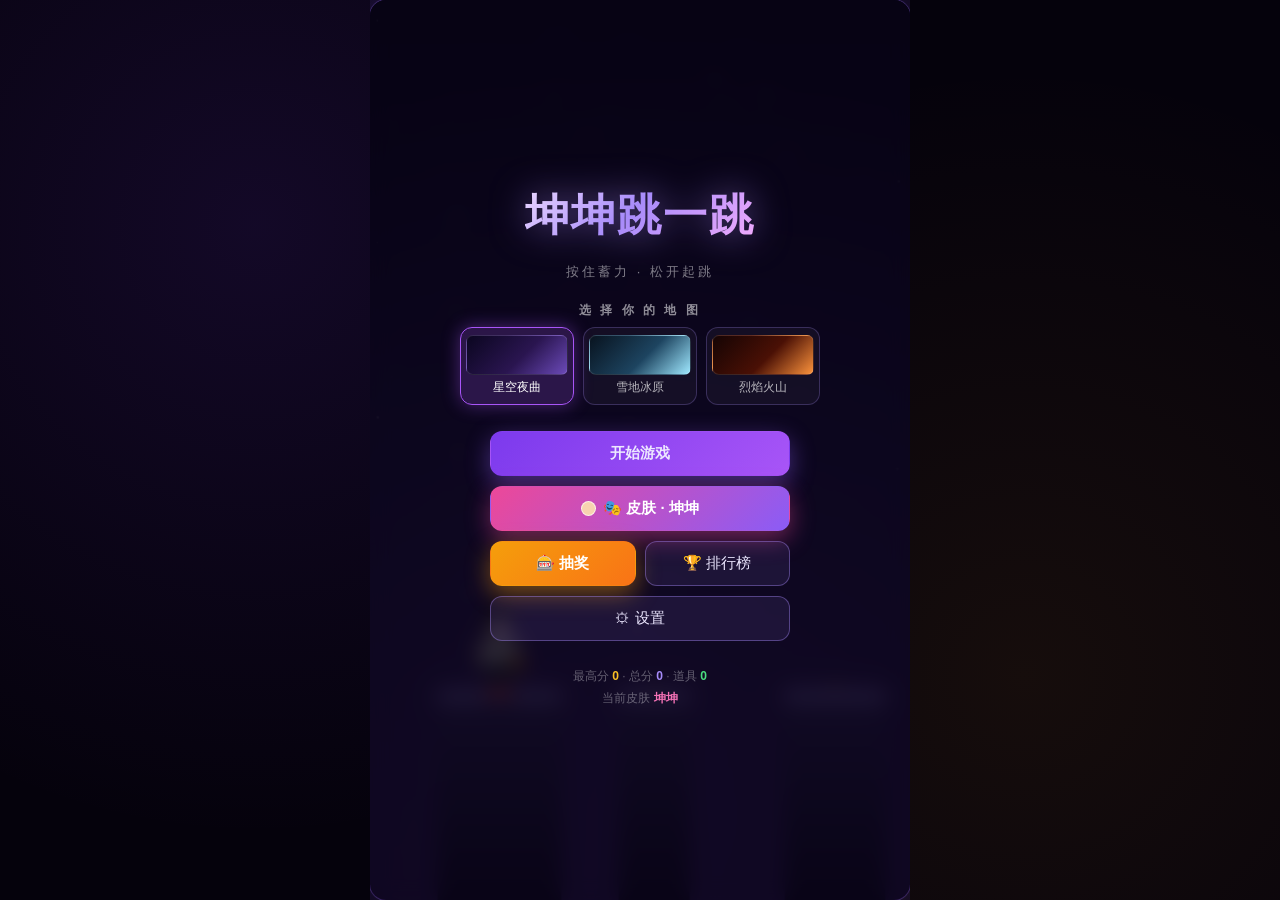
<file: index.html>
<!DOCTYPE html>
<html lang="zh-CN">
<head>
<meta charset="UTF-8">
<meta name="viewport" content="width=device-width, initial-scale=1.0, user-scalable=no, viewport-fit=cover">
<title>坤坤跳一跳</title>
<style>
  * { margin:0; padding:0; box-sizing:border-box; }
  html,body {
    height:100%;
    background:#05020c;
    display:flex; align-items:center; justify-content:center;
    font-family:-apple-system,"PingFang SC","Microsoft YaHei",sans-serif;
    overflow:hidden;
    user-select:none; -webkit-user-select:none;
    -webkit-tap-highlight-color:transparent;
    -webkit-touch-callout:none;
    background:
      radial-gradient(circle at 20% 25%, rgba(124,58,237,.12) 0%, transparent 50%),
      radial-gradient(circle at 80% 75%, rgba(245,158,11,.07) 0%, transparent 50%),
      #05020c;
  }

  /* ---------- 竖屏游戏容器 ---------- */
  #wrap {
    position:relative;
    width:min(100vw, calc(100vh * 3 / 5));
    height:min(100vh, calc(100vw * 5 / 3));
    border-radius:16px;
    overflow:hidden;
    box-shadow:0 0 80px rgba(140,90,255,.4), 0 0 0 1px rgba(160,120,255,.25);
  }
  canvas { display:block; width:100%; height:100%; cursor:pointer; touch-action:none; }

  /* ---------- 游戏内控制按钮 ---------- */
  #gameControls {
    position:absolute; top:10px; left:50%; transform:translateX(-50%);
    display:flex; gap:8px; z-index:8;
  }
  #gameControls.hidden { display:none !important; }
  .ctrl-btn {
    position:relative; width:34px; height:34px;
    border-radius:10px;
    border:1px solid rgba(167,139,250,.4);
    background:rgba(22,13,44,.62);
    backdrop-filter:blur(6px); -webkit-backdrop-filter:blur(6px);
    color:#e9d5ff; font-size:15px; cursor:pointer;
    display:flex; align-items:center; justify-content:center;
    transition:background .18s, transform .12s;
    touch-action:manipulation;
  }
  .ctrl-btn:hover { background:rgba(167,139,250,.28); }
  .ctrl-btn:active { transform:scale(.92); }
  #gameSettingsBtn { animation:gearPulse 2.4s ease-in-out infinite; }
  @keyframes gearPulse {
    0%,100% { box-shadow:0 0 0 rgba(167,139,250,0); }
    50%     { box-shadow:0 0 12px rgba(167,139,250,.55); }
  }
  .badge {
    position:absolute; top:-5px; right:-5px;
    min-width:16px; height:16px; padding:0 4px;
    border-radius:8px;
    background:linear-gradient(135deg,#f59e0b,#f97316);
    color:#fff; font-size:10px; font-weight:700;
    line-height:16px; text-align:center;
    box-shadow:0 2px 8px rgba(245,158,11,.5);
  }
  .badge.hidden { display:none !important; }

  /* ---------- 屏幕层 ---------- */
  .screen {
    position:absolute; inset:0;
    display:flex; overflow-y:auto;
    -webkit-overflow-scrolling:touch;
    background:rgba(7,3,18,.80);
    backdrop-filter:blur(10px); -webkit-backdrop-filter:blur(10px);
    z-index:10; padding:18px;
  }
  .screen.hidden { display:none !important; }
  .screen-inner {
    margin:auto;
    display:flex; flex-direction:column;
    align-items:center; justify-content:center;
    gap:clamp(12px, 2.4vh, 22px);
    width:100%;
  }

  /* ---------- 主页 ---------- */
  .logo {
    font-size:clamp(28px, 7.5vw, 44px);
    font-weight:800; letter-spacing:2px;
    background:linear-gradient(135deg,#e9d5ff,#a78bfa 45%,#f0abfc);
    -webkit-background-clip:text; background-clip:text;
    color:transparent;
    filter:drop-shadow(0 0 18px rgba(167,139,250,.55));
    text-align:center; line-height:1.15;
  }
  .subtitle {
    font-size:clamp(11px,3vw,13px);
    color:rgba(255,255,255,.48);
    letter-spacing:3px;
  }
  .menu-btns {
    display:flex; flex-direction:column; gap:10px;
    width:min(300px, 82%); margin-top:4px;
  }
  .menu-row { display:flex; gap:9px; width:100%; }
  .menu-row .btn { flex:1; }
  .hint {
    margin-top:4px; font-size:12px;
    color:rgba(255,255,255,.35);
    text-align:center; line-height:1.8;
  }
  .hint span { color:#fbbf24; font-weight:700; }
  .hint .total-span { color:#a78bfa; }
  .hint .item-span { color:#4ade80; }
  .hint .skin-span { color:#f472b6; }

  /* ---------- 地图选择 ---------- */
  .map-panel {
    width:min(360px, 88%);
    display:flex; flex-direction:column; gap:8px;
  }
  .map-title {
    font-size:12px; letter-spacing:3px;
    color:rgba(255,255,255,.55);
    text-align:center; font-weight:600;
  }
  .map-row { display:flex; gap:9px; }
  .map-btn {
    flex:1; display:flex; flex-direction:column;
    align-items:center; gap:5px;
    padding:7px 5px 9px;
    border-radius:12px;
    border:1.5px solid rgba(167,139,250,.25);
    background:rgba(255,255,255,.04);
    color:rgba(255,255,255,.7);
    font-family:inherit; font-size:11.5px;
    cursor:pointer; transition:all .18s;
    touch-action:manipulation;
  }
  .map-btn:hover { background:rgba(167,139,250,.14); transform:translateY(-1px); }
  .map-btn.active {
    border-color:#a855f7;
    background:rgba(168,85,247,.2);
    color:#fff;
    box-shadow:0 0 18px rgba(168,85,247,.4);
  }
  .map-preview {
    width:100%; height:40px;
    border-radius:7px; display:block;
    border:1px solid rgba(255,255,255,.12);
  }
  .map-preview.night { background:linear-gradient(135deg,#0b0620,#2a1550 55%,#6b4ab8); }
  .map-preview.snow  { background:linear-gradient(135deg,#08131f,#1d4460 55%,#9fe8ff); }
  .map-preview.fire  { background:linear-gradient(135deg,#150404,#4a1005 55%,#fb923c); }
  .map-name { font-weight:500; }

  /* ---------- 按钮 ---------- */
  .btn {
    padding:12px 26px;
    border-radius:12px;
    border:1px solid rgba(167,139,250,.4);
    background:rgba(167,139,250,.1);
    color:#ece7ff;
    font-size:clamp(13px,3.2vw,15px);
    font-family:inherit; font-weight:500;
    cursor:pointer; transition:background .18s, transform .12s, box-shadow .18s;
    width:100%; touch-action:manipulation;
  }
  .btn:hover { background:rgba(167,139,250,.22); transform:translateY(-1px); }
  .btn:active { transform:translateY(0) scale(.98); }
  .btn.primary {
    background:linear-gradient(135deg,#7c3aed,#a855f7);
    border-color:transparent; font-weight:700;
    box-shadow:0 8px 24px rgba(139,92,246,.45);
  }
  .btn.primary:hover {
    box-shadow:0 10px 30px rgba(139,92,246,.62);
    background:linear-gradient(135deg,#8b47f0,#b566ff);
  }
  .btn.lottery {
    background:linear-gradient(135deg,#f59e0b,#f97316);
    border-color:transparent; font-weight:700;
    color:#fff;
    box-shadow:0 8px 24px rgba(245,158,11,.45);
  }
  .btn.lottery:hover {
    box-shadow:0 10px 30px rgba(245,158,11,.62);
    background:linear-gradient(135deg,#fbbf24,#fb923c);
  }
  .btn.skin-btn {
    background:linear-gradient(135deg,#ec4899,#8b5cf6);
    border-color:transparent; font-weight:700;
    color:#fff;
    box-shadow:0 8px 24px rgba(236,72,153,.45);
    display:flex; align-items:center; justify-content:center; gap:7px;
  }
  .btn.skin-btn:hover {
    box-shadow:0 10px 30px rgba(236,72,153,.62);
    background:linear-gradient(135deg,#f472b6,#a78bfa);
  }
  .btn.skin-btn .skin-dot {
    width:15px; height:15px;
    border-radius:50%;
    border:1.5px solid rgba(255,255,255,.7);
    background:#f7d3b0;
    flex-shrink:0;
    transition:background .25s;
  }
  .btn.lottery-ten {
    background:linear-gradient(135deg,#dc2626,#f43f5e);
    border-color:transparent; font-weight:700;
    color:#fff;
    box-shadow:0 8px 24px rgba(220,38,38,.45);
  }
  .btn.lottery-ten:hover {
    box-shadow:0 10px 30px rgba(220,38,38,.62);
    background:linear-gradient(135deg,#ef4444,#fb7185);
  }
  .btn.danger { border-color:rgba(244,63,94,.45); background:rgba(244,63,94,.1); color:#fecdd3; }
  .btn.danger:hover { background:rgba(244,63,94,.22); }
  .btn:disabled {
    opacity:0.45; cursor:not-allowed;
    transform:none !important; box-shadow:none !important;
  }

  /* ---------- 面板 ---------- */
  .panel {
    background:rgba(22,13,44,.82);
    border:1px solid rgba(167,139,250,.22);
    border-radius:16px;
    padding:clamp(16px,3.5vw,24px) clamp(16px,3.5vw,26px);
    width:100%; max-width:340px;
    box-shadow:0 20px 55px rgba(0,0,0,.55), inset 0 1px 0 rgba(255,255,255,.06);
    display:flex; flex-direction:column;
    gap:14px; align-items:center;
  }
  .panel.wide { max-width:360px; }
  .panel h2 {
    font-size:clamp(18px,4.5vw,22px);
    color:#f3ecff; font-weight:700; letter-spacing:1px;
  }

  /* ---------- 设置项 ---------- */
  .setting-group { width:100%; }
  .setting-label {
    display:flex; justify-content:space-between; align-items:center;
    font-size:13px; color:rgba(255,255,255,.72);
    margin-bottom:8px;
  }
  .setting-label .val { color:#a78bfa; font-weight:700; font-size:12px; }
  .opt-row { display:flex; gap:7px; }
  .opt {
    flex:1; padding:9px 0;
    border-radius:9px;
    border:1px solid rgba(167,139,250,.28);
    background:rgba(255,255,255,.04);
    color:rgba(255,255,255,.65);
    font-size:14px; font-family:inherit;
    cursor:pointer; transition:all .16s;
    touch-action:manipulation;
  }
  .opt:hover { background:rgba(167,139,250,.14); }
  .opt.active {
    background:linear-gradient(135deg,#7c3aed,#a855f7);
    border-color:transparent; color:#fff; font-weight:700;
    box-shadow:0 4px 16px rgba(139,92,246,.45);
  }
  .setting-desc {
    margin-top:8px; font-size:11px;
    color:rgba(255,255,255,.35);
    line-height:1.5; min-height:18px;
  }

  /* ---------- 音量条 ---------- */
  input[type=range] {
    -webkit-appearance:none; appearance:none;
    width:100%; height:6px;
    border-radius:3px;
    background:rgba(255,255,255,.13);
    outline:none; cursor:pointer;
    touch-action:pan-x;
  }
  input[type=range]::-webkit-slider-thumb {
    -webkit-appearance:none;
    width:20px; height:20px; border-radius:50%;
    background:linear-gradient(135deg,#d8b4fe,#7c3aed);
    box-shadow:0 0 13px rgba(167,139,250,.8);
    cursor:pointer; border:none;
  }
  input[type=range]::-moz-range-thumb {
    width:20px; height:20px; border-radius:50%;
    background:linear-gradient(135deg,#d8b4fe,#7c3aed);
    box-shadow:0 0 13px rgba(167,139,250,.8);
    cursor:pointer; border:none;
  }

  /* ---------- 排行榜 ---------- */
  .lb-list {
    list-style:none; width:100%;
    max-height:min(300px, 44vh);
    overflow-y:auto; -webkit-overflow-scrolling:touch;
    padding-right:4px;
  }
  .lb-list::-webkit-scrollbar { width:4px; }
  .lb-list::-webkit-scrollbar-thumb { background:rgba(167,139,250,.35); border-radius:3px; }
  .lb-list li {
    display:flex; align-items:center;
    padding:9px 10px; border-radius:9px;
    background:rgba(255,255,255,.045);
    margin-bottom:5px; font-size:13px;
    animation:fadeUp .25s ease;
  }
  @keyframes fadeUp { from { opacity:0; transform:translateY(6px); } to { opacity:1; transform:none; } }
  .lb-list li.top1 { background:linear-gradient(90deg, rgba(251,191,36,.2), rgba(251,191,36,.03)); }
  .lb-list li.top2 { background:linear-gradient(90deg, rgba(203,213,225,.15), rgba(203,213,225,.02)); }
  .lb-list li.top3 { background:linear-gradient(90deg, rgba(217,119,6,.16), rgba(217,119,6,.02)); }
  .lb-list li .rank { width:28px; text-align:center; font-weight:700; color:rgba(255,255,255,.55); }
  .lb-list li .sc { flex:1; font-weight:700; color:#fbbf24; font-size:15px; padding-left:4px; }
  .lb-list li .df {
    font-size:10px; color:#c4b5fd;
    padding:2px 7px; border-radius:5px;
    background:rgba(167,139,250,.16);
    margin-right:8px;
  }
  .lb-list li .dt { font-size:10px; color:rgba(255,255,255,.3); width:36px; text-align:right; }
  .lb-empty {
    text-align:center; color:rgba(255,255,255,.32);
    font-size:12px; padding:22px 0;
  }
  .row { display:flex; gap:9px; width:100%; }

  .score-big {
    font-size:clamp(40px,10vw,56px);
    font-weight:800; line-height:1;
    background:linear-gradient(135deg,#fde68a,#fbbf24,#f59e0b);
    -webkit-background-clip:text; background-clip:text;
    color:transparent;
    filter:drop-shadow(0 0 20px rgba(251,191,36,.5));
  }
  .over-sub { font-size:13px; color:rgba(255,255,255,.5); min-height:17px; }
  .over-total {
    font-size:13px; color:rgba(255,255,255,.55);
    padding:5px 13px; border-radius:8px;
    background:rgba(167,139,250,.1);
    border:1px solid rgba(167,139,250,.2);
  }
  .over-total span { color:#fbbf24; font-weight:700; font-size:14px; }

  /* ---------- 抽奖 ---------- */
  .lottery-balance {
    font-size:13px; color:rgba(255,255,255,.6);
    text-align:center;
  }
  .lottery-balance span {
    font-size:24px; font-weight:800;
    color:#fbbf24; margin-left:6px;
    text-shadow:0 0 16px rgba(251,191,36,.45);
  }
  .discount-badge {
    display:inline-block;
    padding:4px 11px;
    border-radius:8px;
    background:rgba(251,191,36,.12);
    border:1px solid rgba(251,191,36,.4);
    color:#fbbf24;
    font-size:11.5px;
    font-weight:600;
    text-align:center;
  }
  .discount-badge.hidden { display:none !important; }
  .lottery-result {
    width:100%; padding:14px;
    border-radius:12px;
    background:rgba(255,255,255,.05);
    border:1px dashed rgba(167,139,250,.3);
    text-align:center;
    font-size:15px; font-weight:600;
    color:rgba(255,255,255,.7);
    min-height:50px;
    display:flex; align-items:center; justify-content:center;
    transition:all .2s;
  }
  .lottery-result.spinning {
    color:#a78bfa;
    animation:lotterySpin .55s linear infinite;
  }
  @keyframes lotterySpin {
    0%,100% { opacity:1; }
    50% { opacity:0.35; }
  }
  .lottery-result.hidden { display:none !important; }

  .draw-result-list {
    width:100%;
    display:grid;
    gap:5px;
    max-height:min(220px, 32vh);
    overflow-y:auto;
    -webkit-overflow-scrolling:touch;
    padding:4px;
    border-radius:10px;
    background:rgba(255,255,255,.03);
  }
  .draw-result-list::-webkit-scrollbar { width:4px; }
  .draw-result-list::-webkit-scrollbar-thumb { background:rgba(167,139,250,.35); border-radius:3px; }
  .draw-result-list.hidden { display:none !important; }
  .draw-result-list.single { grid-template-columns:1fr; }
  .draw-result-list.multi { grid-template-columns:1fr 1fr; }
  .draw-result-item {
    display:flex; align-items:center; gap:5px;
    padding:7px 9px;
    border-radius:8px;
    background:rgba(255,255,255,.05);
    font-size:12px;
    animation:popIn .35s ease;
  }
  .draw-result-item.win { background:rgba(74,222,128,.1); color:#4ade80; }
  .draw-result-item.big { background:rgba(251,191,36,.15); color:#fbbf24; }
  .draw-result-item.retry { background:rgba(167,139,250,.1); color:#c4b5fd; }
  .draw-result-item .dr-icon { font-size:15px; flex-shrink:0; }
  .draw-result-item .dr-name { font-weight:600; overflow:hidden; text-overflow:ellipsis; white-space:nowrap; }
  @keyframes popIn {
    0% { transform:scale(0.85); opacity:0; }
    60% { transform:scale(1.05); }
    100% { transform:scale(1); opacity:1; }
  }

  .lottery-prizes {
    width:100%;
    display:flex; flex-direction:column; gap:4px;
  }
  .prize-row {
    display:flex; justify-content:space-between; align-items:center;
    padding:6px 11px;
    border-radius:8px;
    background:rgba(255,255,255,.035);
    font-size:12px;
    color:rgba(255,255,255,.65);
  }
  .prize-row .prize-icon { margin-right:5px; }
  .prize-row span:last-child { font-weight:700; color:#a78bfa; }
  .prize-row.big-prize span:last-child { color:#fb923c; }
  .lottery-note {
    font-size:10px;
    color:rgba(255,255,255,.3);
    text-align:center;
    line-height:1.5;
  }

  /* ---------- 皮肤选择 ---------- */
  .skin-grid {
    width:100%;
    display:grid;
    grid-template-columns: repeat(3, 1fr);
    gap:9px;
  }
  .skin-card {
    position:relative;
    display:flex;
    flex-direction:column;
    align-items:center;
    gap:5px;
    padding:10px 4px 8px;
    border-radius:12px;
    border:1.5px solid rgba(167,139,250,.22);
    background:rgba(255,255,255,.035);
    color:rgba(255,255,255,.75);
    font-family:inherit;
    font-size:11.5px;
    cursor:pointer;
    transition:all .18s;
    touch-action:manipulation;
    overflow:hidden;
  }
  .skin-card:hover { background:rgba(167,139,250,.12); transform:translateY(-2px); }
  .skin-card.active {
    border-color:#f472b6;
    background:rgba(236,72,153,.12);
    color:#fff;
    box-shadow:0 0 22px rgba(236,72,153,.4);
  }
  .skin-avatar {
    width:52px; height:60px;
    position:relative;
    display:block;
    transition:transform .2s;
  }
  .skin-card:hover .skin-avatar { transform:scale(1.06); }
  .skin-avatar .sa-head {
    position:absolute;
    top:0; left:50%;
    transform:translateX(-50%);
    width:24px; height:24px;
    border-radius:50%;
  }
  .skin-avatar .sa-body {
    position:absolute;
    top:22px; left:50%;
    transform:translateX(-50%);
    width:20px; height:22px;
    border-radius:6px;
  }
  .skin-avatar .sa-legs {
    position:absolute;
    top:42px; left:50%;
    transform:translateX(-50%);
    width:18px; height:13px;
    border-radius:0 0 4px 4px;
  }
  .skin-avatar .sa-item {
    position:absolute;
    top:24px; right:1px;
    width:13px; height:13px;
    border-radius:50%;
    box-shadow:0 0 8px currentColor;
  }
  .skin-name { font-weight:600; font-size:12px; }
  .skin-tag {
    font-size:9px;
    color:rgba(255,255,255,.4);
    letter-spacing:1px;
  }
  .skin-use-tag {
    display:none;
    position:absolute;
    bottom:0; left:0; right:0;
    padding:2.5px 0;
    background:linear-gradient(135deg,#ec4899,#8b5cf6);
    color:#fff;
    font-size:9px;
    font-weight:700;
    letter-spacing:2px;
    text-align:center;
  }
  .skin-card.active .skin-use-tag { display:block; }

  /* ---------- 道具背包 ---------- */
  .items-score {
    font-size:13px; color:rgba(255,255,255,.6);
    text-align:center; padding:3px 0;
  }
  .items-score span {
    font-size:22px; font-weight:800;
    color:#fbbf24; margin-left:6px;
    text-shadow:0 0 14px rgba(251,191,36,.4);
  }
  .use-toast {
    font-size:12.5px; color:#4ade80;
    text-align:center; min-height:19px;
    opacity:0; transition:opacity .25s ease;
    font-weight:600;
  }
  .use-toast.show { opacity:1; }
  .items-list {
    width:100%;
    display:flex; flex-direction:column; gap:8px;
    max-height:min(300px, 42vh);
    overflow-y:auto; -webkit-overflow-scrolling:touch;
    padding-right:2px;
  }
  .items-list::-webkit-scrollbar { width:4px; }
  .items-list::-webkit-scrollbar-thumb { background:rgba(167,139,250,.35); border-radius:3px; }
  .item-row {
    display:flex; align-items:center; gap:9px;
    padding:9px 11px;
    border-radius:10px;
    background:rgba(255,255,255,.045);
    border:1px solid rgba(167,139,250,.15);
    animation:fadeUp .25s ease;
  }
  .item-row.empty { opacity:0.5; }
  .item-icon {
    width:34px; height:34px;
    border-radius:9px;
    background:rgba(167,139,250,.12);
    display:flex; align-items:center; justify-content:center;
    font-size:18px; flex-shrink:0;
  }
  .item-info { flex:1; min-width:0; }
  .item-name { font-size:13px; font-weight:600; color:#f3ecff; }
  .item-desc { font-size:10.5px; color:rgba(255,255,255,.4); margin-top:2px; }
  .item-count { font-size:14px; font-weight:700; color:#fbbf24; min-width:28px; text-align:center; }
  .item-use-btn {
    padding:6px 12px;
    border-radius:8px; border:none;
    background:linear-gradient(135deg,#7c3aed,#a855f7);
    color:#fff; font-size:12px; font-weight:600;
    font-family:inherit; cursor:pointer;
    transition:all .16s; touch-action:manipulation;
  }
  .item-use-btn:hover { background:linear-gradient(135deg,#8b47f0,#b566ff); }
  .item-use-btn:active { transform:scale(.95); }
  .item-use-btn:disabled {
    background:rgba(255,255,255,.08);
    color:rgba(255,255,255,.3);
    cursor:not-allowed; transform:none;
  }
  .items-empty-tip {
    text-align:center;
    color:rgba(255,255,255,.35);
    font-size:12.5px; padding:26px 0;
    line-height:1.8;
  }

  /* ---------- 窄屏适配（小屏竖屏手机） ---------- */
  @media (max-width: 400px) {
    .screen { padding:12px; }
    .screen-inner { gap:10px; }
    .panel { gap:11px; padding:14px 16px; max-width:320px; }
    .panel.wide { max-width:330px; }
    .panel h2 { font-size:17px; }
    .btn { padding:10px 20px; }
    .menu-btns { gap:8px; width:min(270px, 88%); }
    .logo { letter-spacing:1px; }
    .subtitle { letter-spacing:2px; }
    .lb-list { max-height:38vh; }
    .map-preview { height:36px; }
    .map-btn { font-size:11px; padding:6px 4px 8px; gap:4px; }
    .map-title { font-size:11px; }
    .ctrl-btn { width:30px; height:30px; font-size:13px; }
    .skin-grid { gap:7px; }
    .skin-card { padding:8px 3px 6px; gap:4px; }
    .skin-avatar { width:46px; height:54px; }
    .skin-avatar .sa-head { width:22px; height:22px; }
    .skin-avatar .sa-body { top:20px; width:18px; height:20px; }
    .skin-avatar .sa-legs { top:38px; width:16px; height:12px; }
    .skin-avatar .sa-item { width:11px; height:11px; top:22px; }
    .skin-name { font-size:11px; }
    .skin-tag { font-size:8.5px; }
    .item-icon { width:30px; height:30px; font-size:16px; }
    .item-name { font-size:12.5px; }
    .item-use-btn { padding:5px 10px; font-size:11.5px; }
    .items-score span { font-size:20px; }
    .draw-result-list { max-height:180px; }
    .draw-result-item { font-size:11.5px; padding:6px 8px; }
    .draw-result-item .dr-icon { font-size:13px; }
  }

  @media (max-width: 340px) {
    .screen { padding:8px; }
    .panel { gap:9px; padding:12px 12px; max-width:300px; }
    .logo { font-size:26px; }
    .skin-grid { gap:5px; }
    .skin-avatar { width:40px; height:48px; }
    .skin-avatar .sa-head { width:19px; height:19px; }
    .skin-avatar .sa-body { top:17px; width:16px; height:18px; }
    .skin-avatar .sa-legs { top:33px; width:14px; height:10px; }
    .skin-avatar .sa-item { width:9px; height:9px; top:19px; }
    .skin-name { font-size:10.5px; }
  }
</style>
</head>
<body>
<div id="wrap">
  <canvas id="game" width="480" height="800"></canvas>

  <div id="gameControls" class="hidden">
    <button id="gameItemsBtn" class="ctrl-btn" title="道具背包">👜<span id="itemsBadge" class="badge hidden">0</span></button>
    <button id="gameSettingsBtn" class="ctrl-btn" title="设置">⚙</button>
  </div>

  <div id="menuScreen" class="screen">
    <div class="screen-inner">
      <div class="logo">坤坤跳一跳</div>
      <div class="subtitle">按住蓄力 · 松开起跳</div>

      <div class="map-panel">
        <div class="map-title">选 择 你 的 地 图</div>
        <div class="map-row" id="mapRow">
          <button class="map-btn" data-theme="night"><span class="map-preview night"></span><span class="map-name">星空夜曲</span></button>
          <button class="map-btn" data-theme="snow"><span class="map-preview snow"></span><span class="map-name">雪地冰原</span></button>
          <button class="map-btn" data-theme="fire"><span class="map-preview fire"></span><span class="map-name">烈焰火山</span></button>
        </div>
      </div>

      <div class="menu-btns">
        <button class="btn primary" id="btnStart">开始游戏</button>
        <button class="btn skin-btn" id="btnSkins">
          <span class="skin-dot" id="skinDot"></span>
          <span>🎭 皮肤 · <span id="btnSkinName">坤坤</span></span>
        </button>
        <div class="menu-row">
          <button class="btn lottery" id="btnLottery">🎰 抽奖</button>
          <button class="btn" id="btnLeaderboard">🏆 排行榜</button>
        </div>
        <button class="btn" id="btnSettings">⚙ 设置</button>
      </div>
      <div class="hint">
        最高分 <span id="menuBest">0</span> · 总分 <span class="total-span" id="menuTotal">0</span> · 道具 <span class="item-span" id="menuItems">0</span><br>
        当前皮肤 <span class="skin-span" id="menuSkinName">坤坤</span>
      </div>
    </div>
  </div>

  <div id="skinsScreen" class="screen hidden">
    <div class="screen-inner">
      <div class="panel wide">
        <h2>🎭 皮肤选择</h2>
        <div class="skin-grid" id="skinGrid"></div>
        <button class="btn primary" id="btnSkinsBack">返 回</button>
      </div>
    </div>
  </div>

  <div id="settingsScreen" class="screen hidden">
    <div class="screen-inner">
      <div class="panel">
        <h2>⚙ 设置</h2>
        <div class="setting-group">
          <div class="setting-label">难度</div>
          <div class="opt-row" id="diffRow">
            <button class="opt" data-diff="low">低</button>
            <button class="opt" data-diff="high">高</button>
            <button class="opt" data-diff="ultra">超高</button>
          </div>
          <div class="setting-desc" id="diffDesc"></div>
        </div>
        <div class="setting-group">
          <div class="setting-label">音量 <span class="val" id="volVal">70%</span></div>
          <input type="range" id="volSlider" min="0" max="100" value="70">
        </div>
        <button class="btn primary" id="btnSettingsBack">返 回</button>
      </div>
    </div>
  </div>

  <div id="leaderboardScreen" class="screen hidden">
    <div class="screen-inner">
      <div class="panel">
        <h2>🏆 排行榜</h2>
        <ol class="lb-list" id="lbList"></ol>
        <div class="row">
          <button class="btn danger" id="btnClearBoard">清空</button>
          <button class="btn primary" id="btnLbBack">返回</button>
        </div>
      </div>
    </div>
  </div>

  <div id="lotteryScreen" class="screen hidden">
    <div class="screen-inner">
      <div class="panel">
        <h2>🎰 抽 奖</h2>
        <div class="lottery-balance">当前总分 <span id="lotteryBalance">0</span></div>
        <div class="discount-badge hidden" id="discountBadge">⚡ 下次单抽仅需 10 分（剩余 <span id="discountCount">0</span> 次）</div>

        <div class="lottery-result" id="lotteryResult">点击下方按钮开始抽奖</div>
        <div class="draw-result-list hidden" id="drawResultList"></div>

        <button class="btn lottery" id="btnDraw">单抽（消耗 20 分）</button>
        <button class="btn lottery-ten" id="btnTenDraw">十连抽（消耗 100 分）</button>

        <div class="lottery-prizes" id="lotteryPrizes"></div>
        <div class="lottery-note">单抽 20 分 · 十连抽 100 分 · 抽到“再来一次”下次单抽仅需 10 分</div>

        <button class="btn" id="btnLotteryBack">返回主页</button>
      </div>
    </div>
  </div>

  <div id="itemsScreen" class="screen hidden">
    <div class="screen-inner">
      <div class="panel">
        <h2>🎒 道具背包</h2>
        <div class="items-score">当局分数 <span id="itemsScore">0</span></div>
        <div class="use-toast" id="useToast"></div>
        <div class="items-list" id="itemsList"></div>
        <button class="btn primary" id="btnItemsBack">返回游戏</button>
      </div>
    </div>
  </div>

  <div id="overScreen" class="screen hidden">
    <div class="screen-inner">
      <div class="panel">
        <h2 id="overTitle">哎哟你干嘛~</h2>
        <div class="score-big" id="overScore">0</div>
        <div class="over-total">总分 <span id="overTotal">0</span></div>
        <div class="over-sub" id="overRank"></div>
        <div class="row">
          <button class="btn primary" id="btnRetry">再来一局</button>
          <button class="btn" id="btnHome">主页</button>
        </div>
        <button class="btn" id="btnOverLeaderboard">查看排行榜</button>
      </div>
    </div>
  </div>
</div>

<script>
(() => {
'use strict';

/* =========================================================
   基础
   ========================================================= */
const cvs = document.getElementById('game');
const ctx = cvs.getContext('2d');
const W = cvs.width, H = cvs.height;
const gameControls = document.getElementById('gameControls');
const gameSettingsBtn = document.getElementById('gameSettingsBtn');
const gameItemsBtn = document.getElementById('gameItemsBtn');
const itemsBadge = document.getElementById('itemsBadge');

const FONT = '-apple-system,"PingFang SC","Microsoft YaHei",sans-serif';
const rand = (a, b) => a + Math.random() * (b - a);
const clamp = (v, a, b) => Math.max(a, Math.min(b, v));

/* =========================================================
   皮肤配置（6 个：原版 + 5 新皮肤）
   ========================================================= */
const SKINS = {
  kun: {
    name: '坤坤', tag: '经典',
    hair: '#141414', skin: '#f7d3b0', shirt: '#f2f2f5',
    overall: '#2b2b3d', shoe: '#ff4d6d',
    item: 'basketball', accent: '#e88a2e'
  },
  fire: {
    name: '火焰战士', tag: '烈火',
    hair: '#3d1a0a', skin: '#f0c090', shirt: '#f97316',
    overall: '#1f0704', shoe: '#dc2626',
    item: 'fire', accent: '#fb923c'
  },
  ice: {
    name: '冰雪精灵', tag: '寒霜',
    hair: '#c9e8ff', skin: '#f5e6d8', shirt: '#e0f2fe',
    overall: '#2f4f6e', shoe: '#7dd3fc',
    item: 'snowball', accent: '#7dd3fc'
  },
  shadow: {
    name: '暗夜刺客', tag: '影袭',
    hair: '#1a0a2e', skin: '#d4b896', shirt: '#2d1b4e',
    overall: '#0f0620', shoe: '#7c3aed',
    item: 'dagger', accent: '#a78bfa'
  },
  gold: {
    name: '黄金传说', tag: '至尊',
    hair: '#8b6914', skin: '#f5d5a8', shirt: '#fde68a',
    overall: '#b45309', shoe: '#f59e0b',
    item: 'coin', accent: '#fbbf24'
  },
  neon: {
    name: '霓虹赛博', tag: '未来',
    hair: '#00ffff', skin: '#e8d5c4', shirt: '#1a0033',
    overall: '#0d001a', shoe: '#ff00ff',
    item: 'orb', accent: '#00ffff'
  }
};
const SKIN_ORDER = ['kun', 'fire', 'ice', 'shadow', 'gold', 'neon'];

/* =========================================================
   难度 / 地图 / 道具 / 抽奖
   ========================================================= */
const DIFFICULTIES = {
  low:   { name:'低',   gapMin:28, gapMax:78,  wMin:72, wMax:112, chargeTime:900, maxVx:8.0, jumpVy:-13,
           desc:'平台宽、间距小、蓄力慢，轻松上手' },
  high:  { name:'高',   gapMin:36, gapMax:112, wMin:52, wMax:92,  chargeTime:800, maxVx:8.5, jumpVy:-13,
           desc:'标准挑战，平台与间距适中' },
  ultra: { name:'超高', gapMin:48, gapMax:150, wMin:38, wMax:70,  chargeTime:720, maxVx:9.5, jumpVy:-13,
           desc:'平台窄、间距大、蓄力快，考验手感' }
};

const THEMES = {
  night: { name:'星空夜曲', bg:['#0b0620','#1a1040','#2a1550'],
    glow:'rgba(150,90,255,0.22)', glowEnd:'rgba(150,90,255,0)',
    platformTop:'#3b2a6e', platformBottom:'#150c2c', edge:'#a78bfa',
    particleType:'star', particleColor:'#ffffff', particleCount:90 },
  snow:  { name:'雪地冰原', bg:['#08131f','#102a42','#1d4460'],
    glow:'rgba(125,211,252,0.16)', glowEnd:'rgba(125,211,252,0)',
    platformTop:'#2f4f6e', platformBottom:'#0a1624', edge:'#7dd3fc',
    particleType:'snow', particleColor:'#e0f2fe', particleCount:80 },
  fire:  { name:'烈焰火山', bg:['#150404','#2d0808','#4a1005'],
    glow:'rgba(251,146,60,0.20)', glowEnd:'rgba(251,146,60,0)',
    platformTop:'#6b2418', platformBottom:'#1f0704', edge:'#fb923c',
    particleType:'fire', particleColor:'#fdba74', particleCount:65 }
};

const ITEMS = {
  add10:   { id:'add10',   name:'+10 分卡',   icon:'🃏', desc:'使用后当局分数 +10',   amount:10 },
  add50:   { id:'add50',   name:'+50 分卡',   icon:'🎴', desc:'使用后当局分数 +50',   amount:50 },
  add10000:{ id:'add10000',name:'+10000 分卡',icon:'👑', desc:'使用后当局分数 +10000',amount:10000 }
};
const ITEM_ORDER = ['add10', 'add50', 'add10000'];

const LOTTERY_COST = 20;
const LOTTERY_DISCOUNT_COST = 10;
const TEN_DRAW_COST = 100;

const LOTTERY_PRIZES = [
  { id:'add10',    type:'item',  weight:10    },
  { id:'add50',    type:'item',  weight:5     },
  { id:'add10000', type:'item',  weight:0.1   },
  { id:'retry',    type:'retry', weight:88.88 }
];
const TOTAL_WEIGHT = LOTTERY_PRIZES.reduce((s,p) => s + p.weight, 0);

/* =========================================================
   持久化
   ========================================================= */
function lsGet(k, def) {
  try { const v = localStorage.getItem(k); return v === null ? def : v; }
  catch (e) { return def; }
}
function lsSet(k, v) {
  try { localStorage.setItem(k, v); } catch (e) {}
}

let difficulty = lsGet('kun_jump_diff', 'high');
if (!DIFFICULTIES[difficulty]) difficulty = 'high';

let theme = lsGet('kun_jump_theme', 'night');
if (!THEMES[theme]) theme = 'night';

let currentSkin = lsGet('kun_jump_skin', 'kun');
if (!SKINS[currentSkin]) currentSkin = 'kun';

let soundVolume = 0.7;
{
  const sv = lsGet('kun_jump_vol', null);
  if (sv !== null) { const n = +sv; if (!isNaN(n)) soundVolume = clamp(n, 0, 1); }
}

let best = +(lsGet('kun_jump_best', 0)) || 0;
let totalScore = +(lsGet('kun_jump_total', 0)) || 0;
if (totalScore < 0) totalScore = 0;

let inventory = { add10:0, add50:0, add10000:0 };
try {
  const inv = JSON.parse(lsGet('kun_jump_inventory', '{}'));
  if (inv && typeof inv === 'object') {
    for (const id of ITEM_ORDER) inventory[id] = Math.max(0, parseInt(inv[id], 10) || 0);
  }
} catch (e) {}

let discountCount = Math.max(0, parseInt(lsGet('kun_jump_discount', '0'), 10) || 0);

/* =========================================================
   竖屏游戏常量
   ========================================================= */
const GROUND_Y = 620;       // 平台顶面
const GRAVITY = 0.8;
const FLIGHT_FRAMES = 32;
const CAM_OFFSET = 150;     // 玩家固定在屏幕左侧 150px 处

/* =========================================================
   状态
   ========================================================= */
let platforms = [], floaters = [], particles = [], bgParticles = [];
let cameraX = 0, score = 0, combo = 0, currentIndex = 0;

let uiState = 'menu';
let playerState = 'idle';
let player = {};
let overDelay = 0;
let overPanelShown = false;
let leaderboardBack = 'menu';
let settingsBack = 'menu';
let lotteryBusy = false;
let toastTimer = null;

/* =========================================================
   音效
   ========================================================= */
let audioCtx = null;
function beep(freq, dur, type = 'sine', vol = 0.07) {
  const v = vol * soundVolume;
  if (v <= 0.0005) return;
  try {
    if (!audioCtx) audioCtx = new (window.AudioContext || window.webkitAudioContext)();
    if (audioCtx.state === 'suspended') audioCtx.resume();
    const o = audioCtx.createOscillator();
    const g = audioCtx.createGain();
    o.type = type;
    o.frequency.setValueAtTime(freq, audioCtx.currentTime);
    g.gain.setValueAtTime(v, audioCtx.currentTime);
    g.gain.exponentialRampToValueAtTime(0.0001, audioCtx.currentTime + dur);
    o.connect(g); g.connect(audioCtx.destination);
    o.start(); o.stop(audioCtx.currentTime + dur);
  } catch (e) {}
}

/* =========================================================
   背景粒子
   ========================================================= */
function initBgParticles() {
  const th = THEMES[theme];
  bgParticles = [];
  for (let i = 0; i < th.particleCount; i++) {
    bgParticles.push({
      x: Math.random() * W,
      y: th.particleType === 'star'
        ? Math.random() * (GROUND_Y - 60)
        : Math.random() * H,
      r: th.particleType === 'snow' ? rand(0.8,2.6)
        : th.particleType === 'fire' ? rand(1,2.8)
        : rand(0.4,1.5),
      ph: Math.random() * Math.PI * 2,
      vy: th.particleType === 'snow' ? rand(0.3,1.1)
        : th.particleType === 'fire' ? rand(0.5,1.6)
        : 0
    });
  }
}

function updateBgParticles(dt, t) {
  const th = THEMES[theme];
  const k = Math.min(dt, 50) / 16.67;
  for (const s of bgParticles) {
    if (th.particleType === 'snow') {
      s.y += s.vy * k;
      s.x += Math.sin(t * 0.9 + s.ph) * 0.35 * k;
      if (s.y > H + 6) { s.y = -6; s.x = Math.random() * W; }
      if (s.x < -10) s.x = W + 10;
      else if (s.x > W + 10) s.x = -10;
    } else if (th.particleType === 'fire') {
      s.y -= s.vy * k;
      s.x += Math.sin(t * 1.6 + s.ph) * 0.3 * k;
      if (s.y < -6) { s.y = H + 6; s.x = Math.random() * W; }
    }
  }
}

function roundRect(x, y, w, h, r) {
  if (w <= 0 || h <= 0) { ctx.beginPath(); return; }
  r = Math.min(r, w / 2, h / 2);
  ctx.beginPath();
  ctx.moveTo(x + r, y);
  ctx.arcTo(x + w, y, x + w, y + h, r);
  ctx.arcTo(x + w, y + h, x, y + h, r);
  ctx.arcTo(x, y + h, x, y, r);
  ctx.arcTo(x, y, x + w, y, r);
  ctx.closePath();
}

/* =========================================================
   平台 / 重置
   ========================================================= */
function addPlatform() {
  const cfg = DIFFICULTIES[difficulty];
  const last = platforms[platforms.length - 1];
  const gap = rand(cfg.gapMin, cfg.gapMax);
  const w = rand(cfg.wMin, cfg.wMax);
  platforms.push({ x: last.x + last.w + gap, w: w });
}

function reset() {
  platforms = []; floaters = []; particles = [];
  cameraX = 0; score = 0; combo = 0; currentIndex = 0;
  overDelay = 0; overPanelShown = false;
  platforms.push({ x: 60, w: 110 });
  for (let i = 0; i < 5; i++) addPlatform();
  player = { x: 115, y: GROUND_Y, vx:0, vy:0, rot:0, rotSpeed:0, charge:0, sx:1, sy:1 };
  playerState = 'idle';
}

function addFloater(x, y, text, color) {
  floaters.push({ x, y, text, color, life: 1 });
}
function spawnParticles(x, y, color, n) {
  for (let i = 0; i < n; i++) {
    particles.push({ x, y, vx: rand(-3.5,3.5), vy: rand(-4.5,-1), life: 1, color });
  }
}

/* =========================================================
   保存
   ========================================================= */
function saveTotalScore() { lsSet('kun_jump_total', totalScore); }
function saveInventory()  { lsSet('kun_jump_inventory', JSON.stringify(inventory)); }
function saveDiscount()   { lsSet('kun_jump_discount', discountCount); }

function totalItemCount() {
  return ITEM_ORDER.reduce((s, id) => s + (inventory[id] || 0), 0);
}

/* =========================================================
   屏幕管理
   ========================================================= */
const screens = {
  menu:        document.getElementById('menuScreen'),
  skins:       document.getElementById('skinsScreen'),
  settings:    document.getElementById('settingsScreen'),
  leaderboard: document.getElementById('leaderboardScreen'),
  over:        document.getElementById('overScreen'),
  lottery:     document.getElementById('lotteryScreen'),
  items:       document.getElementById('itemsScreen')
};

function hideAllScreens() {
  for (const k in screens) screens[k].classList.add('hidden');
  gameControls.classList.add('hidden');
}
function showScreen(name) {
  hideAllScreens();
  if (screens[name]) screens[name].classList.remove('hidden');
}
function enterGameView() {
  hideAllScreens();
  gameControls.classList.remove('hidden');
  updateItemsBadge();
}

/* =========================================================
   UI 刷新
   ========================================================= */
function updateItemsBadge() {
  const n = totalItemCount();
  if (n > 0) {
    itemsBadge.textContent = n > 99 ? '99+' : n;
    itemsBadge.classList.remove('hidden');
  } else {
    itemsBadge.classList.add('hidden');
  }
}

function updateTotalScoreUI() {
  const mt = document.getElementById('menuTotal');
  if (mt) mt.textContent = totalScore;
  const lb = document.getElementById('lotteryBalance');
  if (lb) lb.textContent = totalScore;
  const mi = document.getElementById('menuItems');
  if (mi) mi.textContent = totalItemCount();
  updateLotteryUI();
  updateItemsBadge();
}

function updateLotteryUI() {
  if (lotteryBusy) return;

  const btnDraw = document.getElementById('btnDraw');
  const btnTen = document.getElementById('btnTenDraw');
  const discountBadge = document.getElementById('discountBadge');
  const discountCountEl = document.getElementById('discountCount');

  const singleCost = discountCount > 0 ? LOTTERY_DISCOUNT_COST : LOTTERY_COST;

  if (discountCount > 0) {
    discountBadge.classList.remove('hidden');
    discountCountEl.textContent = discountCount;
  } else {
    discountBadge.classList.add('hidden');
  }

  if (totalScore < singleCost) {
    btnDraw.disabled = true;
    btnDraw.textContent = '分数不足（单抽需 ' + singleCost + ' 分）';
  } else {
    btnDraw.disabled = false;
    btnDraw.textContent = discountCount > 0
      ? '单抽（消耗 10 分 · 半价）'
      : '单抽（消耗 20 分）';
  }

  if (totalScore < TEN_DRAW_COST) {
    btnTen.disabled = true;
    btnTen.textContent = '分数不足（十连需 100 分）';
  } else {
    btnTen.disabled = false;
    btnTen.textContent = '十连抽（消耗 100 分）';
  }
}

function refreshMenuBest() {
  document.getElementById('menuBest').textContent = best;
}
function syncMapUI() {
  document.querySelectorAll('.map-btn').forEach(b => {
    b.classList.toggle('active', b.dataset.theme === theme);
  });
}
function syncSkinUI() {
  document.querySelectorAll('.skin-card').forEach(b => {
    b.classList.toggle('active', b.dataset.skin === currentSkin);
  });
  const nameEl = document.getElementById('menuSkinName');
  if (nameEl) nameEl.textContent = SKINS[currentSkin].name;
  const btnName = document.getElementById('btnSkinName');
  if (btnName) btnName.textContent = SKINS[currentSkin].name;
  const dot = document.getElementById('skinDot');
  if (dot) dot.style.background = SKINS[currentSkin].skin;
}

/* =========================================================
   皮肤卡片渲染
   ========================================================= */
function renderSkinGrid() {
  const grid = document.getElementById('skinGrid');
  grid.innerHTML = SKIN_ORDER.map(id => {
    const s = SKINS[id];
    const headBg = `linear-gradient(180deg, ${s.hair} 0%, ${s.hair} 52%, ${s.skin} 52%, ${s.skin} 100%)`;
    let itemColor = s.accent;
    if (s.item === 'basketball') itemColor = '#e88a2e';
    else if (s.item === 'fire') itemColor = '#fb923c';
    else if (s.item === 'snowball') itemColor = '#e0f2fe';
    else if (s.item === 'dagger') itemColor = '#c0c0c0';
    else if (s.item === 'coin') itemColor = '#fbbf24';
    else if (s.item === 'orb') itemColor = '#00ffff';
    return (
      '<button class="skin-card" data-skin="' + id + '">' +
        '<div class="skin-avatar">' +
          '<div class="sa-head" style="background:' + headBg + ';"></div>' +
          '<div class="sa-body" style="background:' + s.shirt + ';"></div>' +
          '<div class="sa-legs" style="background:' + s.overall + ';"></div>' +
          '<div class="sa-item" style="background:' + itemColor + ';color:' + itemColor + ';"></div>' +
        '</div>' +
        '<div class="skin-name">' + s.name + '</div>' +
        '<div class="skin-tag">' + s.tag + '</div>' +
        '<div class="skin-use-tag">使用中</div>' +
      '</button>'
    );
  }).join('');
}

function renderLotteryPrizes() {
  const container = document.getElementById('lotteryPrizes');
  const html = LOTTERY_PRIZES.map(p => {
    const pct = (p.weight / TOTAL_WEIGHT * 100);
    const pctText = pct >= 1 ? pct.toFixed(2) + '%' : pct.toFixed(3) + '%';
    if (p.type === 'retry') {
      return '<div class="prize-row"><span><span class="prize-icon">🔄</span>再来一次（下次单抽半价）</span><span>' + pctText + '</span></div>';
    }
    const item = ITEMS[p.id];
    const cls = p.id === 'add10000' ? ' big-prize' : '';
    return '<div class="prize-row' + cls + '"><span><span class="prize-icon">' + item.icon + '</span>' + item.name + '</span><span>' + pctText + '</span></div>';
  }).join('');
  container.innerHTML = html;
}

/* =========================================================
   流程
   ========================================================= */
function startGame() {
  reset();
  uiState = 'game';
  enterGameView();
}

function goHome() {
  reset();
  uiState = 'menu';
  refreshMenuBest();
  syncMapUI();
  syncSkinUI();
  updateTotalScoreUI();
  showScreen('menu');
}

function gameOver() {
  if (uiState !== 'game') return;
  uiState = 'over';
  playerState = 'idle';
  overDelay = 700;
  overPanelShown = false;
  if (score > best) {
    best = score;
    lsSet('kun_jump_best', best);
  }
  if (score > 0) {
    totalScore += score;
    saveTotalScore();
  }
  beep(150, 0.42, 'sawtooth', 0.10);
}

/* =========================================================
   排行榜
   ========================================================= */
function getBoard() {
  let b;
  try { b = JSON.parse(lsGet('kun_jump_board', '[]')); } catch (e) { b = []; }
  if (!Array.isArray(b)) b = [];
  return b.filter(x => x && typeof x.score === 'number');
}

function saveScore(sc, diffName) {
  let board = getBoard();
  const entry = { score: sc, diff: diffName, date: Date.now(), id: Math.random().toString(36).slice(2,10) };
  if (sc > 0) board.push(entry);
  board.sort((a, b) => b.score - a.score);
  const top = board.slice(0, 10);
  lsSet('kun_jump_board', JSON.stringify(top));
  return { list: top, rank: top.findIndex(e => e.id === entry.id) };
}

function renderLeaderboard() {
  const list = document.getElementById('lbList');
  const board = getBoard().slice(0, 10);
  if (board.length === 0) {
    list.innerHTML = '<li class="lb-empty" style="display:block;background:none;">暂无记录，快去创造纪录吧！</li>';
    return;
  }
  const medal = ['🥇', '🥈', '🥉'];
  list.innerHTML = board.map((it, i) => {
    const r = i < 3 ? medal[i] : (i + 1);
    const d = new Date(it.date);
    const ds = (d.getMonth() + 1) + '/' + d.getDate();
    const cls = i < 3 ? ('top' + (i + 1)) : '';
    return '<li class="' + cls + '">' +
      '<span class="rank">' + r + '</span>' +
      '<span class="sc">' + it.score + '</span>' +
      '<span class="df">' + it.diff + '</span>' +
      '<span class="dt">' + ds + '</span></li>';
  }).join('');
}

function showOverPanel() {
  overPanelShown = true;
  const res = saveScore(score, DIFFICULTIES[difficulty].name);
  document.getElementById('overScore').textContent = score;
  document.getElementById('overTotal').textContent = totalScore;
  const rankEl = document.getElementById('overRank');
  if (res.rank >= 0) {
    rankEl.textContent = '🏅 排行榜第 ' + (res.rank + 1) + ' 名';
    rankEl.style.color = '#fbbf24';
  } else {
    rankEl.textContent = '再接再厉~';
    rankEl.style.color = 'rgba(255,255,255,.45)';
  }
  const titleEl = document.getElementById('overTitle');
  if (score === 0) titleEl.textContent = '菜就多练~';
  else if (score <= 5) titleEl.textContent = '哎哟你干嘛~';
  else if (score <= 15) titleEl.textContent = '不错嘛！';
  else titleEl.textContent = '坤坤附体！';
  showScreen('over');
}

function openSettings(from) {
  settingsBack = from;
  if (playerState === 'charging') {
    playerState = 'idle'; player.charge = 0; player.sx = 1; player.sy = 1;
  }
  uiState = 'settings';
  syncSettingsUI();
  const backBtn = document.getElementById('btnSettingsBack');
  backBtn.textContent = (from === 'game') ? '继续游戏' : '返 回';
  showScreen('settings');
}
function closeSettings() {
  if (settingsBack === 'game') { uiState = 'game'; enterGameView(); }
  else goHome();
}

function openSkins() {
  uiState = 'skins';
  syncSkinUI();
  showScreen('skins');
}

/* =========================================================
   抽奖
   ========================================================= */
function drawPrize() {
  let r = Math.random() * TOTAL_WEIGHT;
  for (const p of LOTTERY_PRIZES) {
    if (r < p.weight) return p;
    r -= p.weight;
  }
  return LOTTERY_PRIZES[LOTTERY_PRIZES.length - 1];
}

function createResultItem(prize) {
  const div = document.createElement('div');
  if (prize.type === 'retry') {
    div.className = 'draw-result-item retry';
    div.innerHTML = '<span class="dr-icon">🔄</span><span class="dr-name">再来一次</span>';
  } else {
    const item = ITEMS[prize.id];
    const cls = prize.id === 'add10000' ? 'big' : 'win';
    div.className = 'draw-result-item ' + cls;
    div.innerHTML = '<span class="dr-icon">' + item.icon + '</span><span class="dr-name">' + item.name + '</span>';
  }
  return div;
}

function prepareDrawUI(isTen) {
  const btnDraw = document.getElementById('btnDraw');
  const btnTen = document.getElementById('btnTenDraw');
  const resultEl = document.getElementById('lotteryResult');
  const listEl = document.getElementById('drawResultList');

  btnDraw.disabled = true;
  btnTen.disabled = true;
  if (isTen) btnTen.textContent = '十连抽中...';
  else btnDraw.textContent = '抽奖中...';

  listEl.classList.add('hidden');
  resultEl.classList.remove('hidden');
  resultEl.className = 'lottery-result spinning';
  resultEl.textContent = isTen ? '🎰 十连抽中...' : '🎰 抽奖中...';
}

function finishDrawUI(prizes) {
  const resultEl = document.getElementById('lotteryResult');
  const listEl = document.getElementById('drawResultList');

  resultEl.classList.add('hidden');
  resultEl.className = 'lottery-result';

  listEl.classList.remove('hidden');
  if (prizes.length === 1) {
    listEl.classList.add('single');
    listEl.classList.remove('multi');
  } else {
    listEl.classList.remove('single');
    listEl.classList.add('multi');
  }
  listEl.innerHTML = '';
  prizes.forEach(p => listEl.appendChild(createResultItem(p)));
}

function doSingleDraw() {
  if (lotteryBusy) return;
  const cost = discountCount > 0 ? LOTTERY_DISCOUNT_COST : LOTTERY_COST;
  if (totalScore < cost) return;

  lotteryBusy = true;
  totalScore -= cost;
  if (discountCount > 0) { discountCount--; saveDiscount(); }
  saveTotalScore();
  updateTotalScoreUI();
  prepareDrawUI(false);
  beep(600, 0.10, 'sine', 0.06);

  setTimeout(() => {
    const prize = drawPrize();
    if (prize.type === 'retry') {
      discountCount++;
      saveDiscount();
      beep(520, 0.15, 'triangle', 0.08);
    } else {
      inventory[prize.id]++;
      saveInventory();
      if (prize.id === 'add10000') {
        beep(880, 0.20, 'sawtooth', 0.10);
        setTimeout(() => beep(1180, 0.20, 'sawtooth', 0.10), 150);
        setTimeout(() => beep(1480, 0.30, 'sawtooth', 0.10), 300);
      } else {
        beep(880, 0.15, 'triangle', 0.09);
      }
    }
    finishDrawUI([prize]);
    lotteryBusy = false;
    updateLotteryUI();
    updateItemsBadge();
    document.getElementById('menuItems').textContent = totalItemCount();
  }, 800);
}

function doTenDraw() {
  if (lotteryBusy) return;
  if (totalScore < TEN_DRAW_COST) return;

  lotteryBusy = true;
  totalScore -= TEN_DRAW_COST;
  saveTotalScore();
  updateTotalScoreUI();
  prepareDrawUI(true);
  beep(600, 0.10, 'sine', 0.06);

  setTimeout(() => {
    const prizes = [];
    let hasBig = false;
    for (let i = 0; i < 10; i++) {
      const prize = drawPrize();
      prizes.push(prize);
      if (prize.type === 'retry') {
        discountCount++;
      } else {
        inventory[prize.id]++;
        if (prize.id === 'add10000') hasBig = true;
      }
    }
    saveDiscount();
    saveInventory();

    if (hasBig) {
      beep(880, 0.20, 'sawtooth', 0.10);
      setTimeout(() => beep(1180, 0.20, 'sawtooth', 0.10), 150);
      setTimeout(() => beep(1480, 0.30, 'sawtooth', 0.10), 300);
    } else {
      beep(880, 0.15, 'triangle', 0.09);
    }

    finishDrawUI(prizes);
    lotteryBusy = false;
    updateLotteryUI();
    updateItemsBadge();
    document.getElementById('menuItems').textContent = totalItemCount();
  }, 1000);
}

function openLottery() {
  if (lotteryBusy) return;
  uiState = 'lottery';
  const resultEl = document.getElementById('lotteryResult');
  const listEl = document.getElementById('drawResultList');
  resultEl.classList.remove('hidden');
  resultEl.className = 'lottery-result';
  resultEl.textContent = '点击下方按钮开始抽奖';
  listEl.classList.add('hidden');
  listEl.innerHTML = '';
  updateTotalScoreUI();
  renderLotteryPrizes();
  showScreen('lottery');
}

/* =========================================================
   道具背包
   ========================================================= */
function renderItemsPanel() {
  const list = document.getElementById('itemsList');
  const total = totalItemCount();
  if (total === 0) {
    list.innerHTML = '<div class="items-empty-tip">背包空空如也<br>去抽奖获得道具吧！</div>';
    return;
  }
  const html = ITEM_ORDER.map(id => {
    const item = ITEMS[id];
    const count = inventory[id] || 0;
    const emptyCls = count <= 0 ? ' empty' : '';
    return '<div class="item-row' + emptyCls + '">' +
      '<div class="item-icon">' + item.icon + '</div>' +
      '<div class="item-info"><div class="item-name">' + item.name + '</div>' +
      '<div class="item-desc">' + item.desc + '</div></div>' +
      '<div class="item-count">x' + count + '</div>' +
      '<button class="item-use-btn" data-item="' + id + '"' + (count <= 0 ? ' disabled' : '') + '>使用</button>' +
      '</div>';
  }).join('');
  list.innerHTML = html;
}

function openItems() {
  if (uiState !== 'game') return;
  if (playerState === 'charging') {
    playerState = 'idle'; player.charge = 0; player.sx = 1; player.sy = 1;
  }
  uiState = 'items';
  document.getElementById('itemsScore').textContent = score;
  document.getElementById('useToast').className = 'use-toast';
  document.getElementById('useToast').textContent = '';
  if (toastTimer) { clearTimeout(toastTimer); toastTimer = null; }
  renderItemsPanel();
  showScreen('items');
}

function closeItems() {
  if (toastTimer) { clearTimeout(toastTimer); toastTimer = null; }
  uiState = 'game';
  enterGameView();
}

function showUseToast(text) {
  const el = document.getElementById('useToast');
  el.textContent = text;
  el.classList.add('show');
  if (toastTimer) clearTimeout(toastTimer);
  toastTimer = setTimeout(() => {
    el.classList.remove('show');
    toastTimer = null;
  }, 1600);
}

function useItem(itemId) {
  if (uiState !== 'items') return;
  if (!ITEMS[itemId]) return;
  if ((inventory[itemId] || 0) <= 0) return;

  const item = ITEMS[itemId];
  inventory[itemId]--;
  saveInventory();
  score += item.amount;
  document.getElementById('itemsScore').textContent = score;
  updateItemsBadge();
  showUseToast('✅ ' + item.name + ' 已生效，当局分数 +' + item.amount);
  beep(880, 0.12, 'triangle', 0.09);
  if (itemId === 'add10000') {
    setTimeout(() => beep(1180, 0.15, 'triangle', 0.09), 120);
    setTimeout(() => beep(1480, 0.20, 'triangle', 0.09), 240);
  }
  renderItemsPanel();
}

/* =========================================================
   输入
   ========================================================= */
function onPress() {
  if (uiState !== 'game') return;
  if (playerState !== 'idle') return;
  playerState = 'charging';
  player.charge = 0;
  beep(220, 0.05, 'sine', 0.03);
}

function onRelease() {
  if (uiState !== 'game') return;
  if (playerState !== 'charging') return;
  const cfg = DIFFICULTIES[difficulty];
  playerState = 'jumping';
  player.vx = player.charge * cfg.maxVx;
  player.vy = cfg.jumpVy;
  player.rotSpeed = (Math.PI * 2) / FLIGHT_FRAMES;
  player.sx = 1;
  player.sy = 1;
  beep(280 + player.charge * 500, 0.12, 'square', 0.05);
}

function isControlBtnTarget(target) {
  return !!target && (
    target === gameSettingsBtn || gameSettingsBtn.contains(target) ||
    target === gameItemsBtn || gameItemsBtn.contains(target) ||
    target === gameControls || gameControls.contains(target)
  );
}

function cancelChargeIfAny() {
  if (playerState === 'charging') {
    playerState = 'idle'; player.charge = 0; player.sx = 1; player.sy = 1;
  }
}

cvs.addEventListener('mousedown', e => { e.preventDefault(); onPress(); });
window.addEventListener('mouseup', e => {
  if (uiState !== 'game') return;
  if (isControlBtnTarget(e.target)) { cancelChargeIfAny(); return; }
  onRelease();
});

cvs.addEventListener('touchstart', e => { e.preventDefault(); onPress(); }, { passive: false });
window.addEventListener('touchend', e => {
  if (uiState !== 'game') return;
  if (isControlBtnTarget(e.target)) { cancelChargeIfAny(); return; }
  onRelease();
}, { passive: true });

cvs.addEventListener('contextmenu', e => e.preventDefault());

window.addEventListener('keydown', e => {
  if (e.code !== 'Space') return;
  if (e.repeat) { e.preventDefault(); return; }
  e.preventDefault();
  if (uiState === 'game') onPress();
  else if (uiState === 'menu') startGame();
  else if (uiState === 'over' && overPanelShown) startGame();
});

window.addEventListener('keyup', e => {
  if (e.code !== 'Space') return;
  e.preventDefault();
  if (uiState === 'game') onRelease();
});

window.addEventListener('blur', () => {
  if (uiState === 'game' && playerState === 'charging') cancelChargeIfAny();
});

/* =========================================================
   更新
   ========================================================= */
function update(dt) {
  const k = Math.min(dt, 50) / (1000 / 60);
  const t = performance.now() / 1000;
  updateBgParticles(dt, t);

  if (uiState === 'game') {
    if (playerState === 'charging') {
      const cfg = DIFFICULTIES[difficulty];
      player.charge = Math.min(1, player.charge + dt / cfg.chargeTime);
      player.sx = 1 + player.charge * 0.40;
      player.sy = 1 - player.charge * 0.40;
    }
    if (playerState === 'jumping') {
      player.vy += GRAVITY * k;
      player.x += player.vx * k;
      player.y += player.vy * k;
      player.rot += player.rotSpeed * k;
      if (player.y >= GROUND_Y && player.vy > 0) land();
    }
    // 竖屏相机跟随：玩家固定在屏幕左侧 CAM_OFFSET 处
    const targetCam = Math.max(0, player.x - CAM_OFFSET);
    cameraX += (targetCam - cameraX) * Math.min(1, 0.10 * k);
  }

  if (uiState === 'over') {
    player.vy += GRAVITY * k;
    player.y += player.vy * k;
    player.rot += 0.09 * k;
    if (overDelay > 0) {
      overDelay -= dt;
      if (overDelay <= 0 && !overPanelShown) showOverPanel();
    }
  }

  for (let i = floaters.length - 1; i >= 0; i--) {
    const f = floaters[i];
    f.y -= 0.75 * k;
    f.life -= 0.014 * k;
    if (f.life <= 0) floaters.splice(i, 1);
  }
  for (let i = particles.length - 1; i >= 0; i--) {
    const p = particles[i];
    p.vy += 0.28 * k;
    p.x += p.vx * k;
    p.y += p.vy * k;
    p.life -= 0.028 * k;
    if (p.life <= 0) particles.splice(i, 1);
  }
}

/* =========================================================
   落地
   ========================================================= */
function land() {
  const cx = player.x;
  let idx = -1;
  for (let i = 0; i < platforms.length; i++) {
    const p = platforms[i];
    if (cx >= p.x && cx <= p.x + p.w) { idx = i; break; }
  }

  if (idx < 0) {
    player.vx = 0; player.vy = 0; player.rot = 0; player.sx = 1; player.sy = 1;
    gameOver();
    return;
  }

  player.y = GROUND_Y;
  player.vx = 0; player.vy = 0; player.rot = 0; player.sx = 1; player.sy = 1;
  playerState = 'idle';

  const p = platforms[idx];
  spawnParticles(cx, GROUND_Y, THEMES[theme].edge, 10);

  if (idx > currentIndex) {
    const dist = Math.abs(cx - (p.x + p.w / 2));
    const perfectR = Math.min(14, p.w * 0.28);
    let gain = 1;
    if (dist < perfectR) {
      combo++;
      gain = 1 + combo;
      addFloater(cx, GROUND_Y - 95, combo > 1 ? ('完美 x' + combo) : '完美!', '#fbbf24');
      spawnParticles(cx, GROUND_Y, '#fbbf24', 16);
      beep(880, 0.10, 'triangle', 0.09);
      setTimeout(() => beep(1180, 0.10, 'triangle', 0.07), 75);
    } else {
      combo = 0;
      addFloater(cx, GROUND_Y - 85, '+1', '#7dd3fc');
      beep(520, 0.07, 'sine', 0.07);
    }
    score += gain;
    currentIndex = idx;
    while (platforms.length < currentIndex + 5) addPlatform();
  } else {
    combo = 0;
  }
}

/* =========================================================
   绘制：背景
   ========================================================= */
function drawBackground() {
  const th = THEMES[theme];
  const g = ctx.createLinearGradient(0, 0, 0, H);
  g.addColorStop(0, th.bg[0]);
  g.addColorStop(0.55, th.bg[1]);
  g.addColorStop(1, th.bg[2]);
  ctx.fillStyle = g;
  ctx.fillRect(0, 0, W, H);

  const t = performance.now() / 1000;
  for (const s of bgParticles) {
    if (th.particleType === 'star') {
      ctx.globalAlpha = 0.25 + 0.65 * Math.abs(Math.sin(t * 1.6 + s.ph));
      ctx.fillStyle = th.particleColor;
      ctx.beginPath(); ctx.arc(s.x, s.y, s.r, 0, Math.PI * 2); ctx.fill();
    } else if (th.particleType === 'snow') {
      ctx.globalAlpha = 0.45 + 0.40 * Math.abs(Math.sin(t * 1.2 + s.ph));
      ctx.fillStyle = th.particleColor;
      ctx.beginPath(); ctx.arc(s.x, s.y, s.r, 0, Math.PI * 2); ctx.fill();
    } else {
      ctx.globalAlpha = 0.28 + 0.55 * Math.abs(Math.sin(t * 3 + s.ph));
      ctx.fillStyle = th.particleColor;
      ctx.beginPath(); ctx.arc(s.x, s.y, s.r, 0, Math.PI * 2); ctx.fill();
    }
  }
  ctx.globalAlpha = 1;

  const hg = ctx.createRadialGradient(W / 2, GROUND_Y + 40, 0, W / 2, GROUND_Y + 40, 620);
  hg.addColorStop(0, th.glow);
  hg.addColorStop(1, th.glowEnd);
  ctx.fillStyle = hg;
  ctx.fillRect(0, 0, W, H);
}

/* =========================================================
   绘制：平台
   ========================================================= */
function drawPlatform(p) {
  const th = THEMES[theme];
  const x = p.x - cameraX;
  if (x > W + 60 || x + p.w < -60) return;

  const g = ctx.createLinearGradient(x, GROUND_Y, x, H);
  g.addColorStop(0, th.platformTop);
  g.addColorStop(1, th.platformBottom);
  ctx.fillStyle = g;
  ctx.fillRect(x, GROUND_Y, p.w, H - GROUND_Y);

  ctx.save();
  ctx.shadowColor = th.edge;
  ctx.shadowBlur = 20;
  ctx.fillStyle = th.edge;
  ctx.fillRect(x, GROUND_Y - 4, p.w, 5);
  ctx.restore();

  ctx.fillStyle = 'rgba(255,255,255,0.18)';
  ctx.fillRect(x, GROUND_Y - 4, p.w, 2);

  const cx = x + p.w / 2;
  ctx.fillStyle = 'rgba(251,191,36,0.65)';
  ctx.beginPath();
  ctx.moveTo(cx - 4, GROUND_Y - 12);
  ctx.lineTo(cx + 4, GROUND_Y - 12);
  ctx.lineTo(cx, GROUND_Y - 6);
  ctx.closePath();
  ctx.fill();
}

/* =========================================================
   绘制：手持物品
   ========================================================= */
function drawHeldItem(item) {
  const bx = 16, by = -30;

  if (item === 'basketball') {
    const br = 7;
    ctx.fillStyle = '#e88a2e';
    ctx.beginPath(); ctx.arc(bx, by, br, 0, Math.PI * 2); ctx.fill();
    ctx.strokeStyle = '#5a2d00';
    ctx.lineWidth = 1.2;
    ctx.beginPath(); ctx.moveTo(bx - br, by); ctx.lineTo(bx + br, by); ctx.stroke();
    ctx.beginPath(); ctx.moveTo(bx, by - br); ctx.lineTo(bx, by + br); ctx.stroke();
    ctx.beginPath(); ctx.arc(bx, by, br, 0, Math.PI * 2); ctx.stroke();
  } else if (item === 'fire') {
    ctx.fillStyle = '#fb923c';
    ctx.beginPath();
    ctx.moveTo(bx, by - 10);
    ctx.quadraticCurveTo(bx + 8, by - 4, bx + 6, by + 6);
    ctx.quadraticCurveTo(bx, by + 10, bx - 6, by + 6);
    ctx.quadraticCurveTo(bx - 8, by - 4, bx, by - 10);
    ctx.fill();
    ctx.fillStyle = '#fef3c7';
    ctx.beginPath();
    ctx.moveTo(bx, by - 4);
    ctx.quadraticCurveTo(bx + 3, by, bx + 2, by + 5);
    ctx.quadraticCurveTo(bx, by + 7, bx - 2, by + 5);
    ctx.quadraticCurveTo(bx - 3, by, bx, by - 4);
    ctx.fill();
  } else if (item === 'snowball') {
    const br = 7;
    ctx.fillStyle = '#e0f2fe';
    ctx.beginPath(); ctx.arc(bx, by, br, 0, Math.PI * 2); ctx.fill();
    ctx.strokeStyle = '#7dd3fc';
    ctx.lineWidth = 1;
    ctx.beginPath(); ctx.arc(bx, by, br, 0, Math.PI * 2); ctx.stroke();
    ctx.strokeStyle = '#ffffff';
    ctx.lineWidth = 0.8;
    for (let i = 0; i < 3; i++) {
      const a = (i / 3) * Math.PI;
      ctx.beginPath();
      ctx.moveTo(bx - Math.cos(a) * br, by - Math.sin(a) * br);
      ctx.lineTo(bx + Math.cos(a) * br, by + Math.sin(a) * br);
      ctx.stroke();
    }
  } else if (item === 'dagger') {
    ctx.fillStyle = '#c0c0c0';
    ctx.beginPath();
    ctx.moveTo(bx, by - 10);
    ctx.lineTo(bx + 2, by - 2);
    ctx.lineTo(bx - 2, by - 2);
    ctx.closePath();
    ctx.fill();
    ctx.fillStyle = '#5a2d00';
    ctx.fillRect(bx - 1.5, by - 2, 3, 8);
    ctx.fillStyle = '#a78bfa';
    ctx.fillRect(bx - 4, by - 2.5, 8, 1.5);
  } else if (item === 'coin') {
    const br = 7;
    ctx.fillStyle = '#fbbf24';
    ctx.beginPath(); ctx.arc(bx, by, br, 0, Math.PI * 2); ctx.fill();
    ctx.strokeStyle = '#b45309';
    ctx.lineWidth = 1;
    ctx.beginPath(); ctx.arc(bx, by, br, 0, Math.PI * 2); ctx.stroke();
    ctx.fillStyle = '#fde68a';
    ctx.font = 'bold 9px ' + FONT;
    ctx.textAlign = 'center';
    ctx.textBaseline = 'middle';
    ctx.fillText('$', bx, by + 1);
  } else if (item === 'orb') {
    const br = 7;
    const glow = ctx.createRadialGradient(bx, by, 0, bx, by, br * 1.6);
    glow.addColorStop(0, 'rgba(0,255,255,0.9)');
    glow.addColorStop(0.5, 'rgba(0,255,255,0.35)');
    glow.addColorStop(1, 'rgba(0,255,255,0)');
    ctx.fillStyle = glow;
    ctx.beginPath(); ctx.arc(bx, by, br * 1.6, 0, Math.PI * 2); ctx.fill();
    ctx.fillStyle = '#ffffff';
    ctx.beginPath(); ctx.arc(bx, by, br * 0.6, 0, Math.PI * 2); ctx.fill();
  }
}

/* =========================================================
   绘制：角色
   ========================================================= */
function drawKun(x, y, rot, sx, sy, skinId) {
  const s = SKINS[skinId] || SKINS.kun;
  ctx.save();
  ctx.translate(x, y);
  ctx.rotate(rot);
  ctx.scale(sx, sy);

  const SKIN = s.skin, HAIR = s.hair, SHIRT = s.shirt;
  const OVERALL = s.overall, SHOE = s.shoe;

  ctx.fillStyle = OVERALL;
  ctx.fillRect(-10, -28, 8, 24);
  ctx.fillRect(2, -28, 8, 24);

  ctx.fillStyle = SHOE;
  roundRect(-12, -8, 12, 8, 3); ctx.fill();
  roundRect(0, -8, 12, 8, 3); ctx.fill();

  ctx.fillStyle = SKIN;
  ctx.fillRect(-18, -50, 6, 22);
  ctx.fillRect(12, -50, 6, 22);

  ctx.fillStyle = SHIRT;
  roundRect(-13, -54, 26, 30, 7); ctx.fill();

  ctx.fillStyle = OVERALL;
  roundRect(-13, -30, 26, 8, 3); ctx.fill();
  ctx.fillRect(-9, -54, 4, 26);
  ctx.fillRect(5, -54, 4, 26);

  ctx.fillStyle = SKIN;
  ctx.beginPath(); ctx.arc(0, -68, 13, 0, Math.PI * 2); ctx.fill();

  ctx.fillStyle = HAIR;
  ctx.beginPath(); ctx.arc(0, -70, 13.5, Math.PI, Math.PI * 2); ctx.fill();
  ctx.beginPath();
  ctx.moveTo(-1, -74);
  ctx.quadraticCurveTo(-14, -76, -13, -62);
  ctx.quadraticCurveTo(-7, -68, -1, -72);
  ctx.fill();
  ctx.beginPath();
  ctx.moveTo(1, -74);
  ctx.quadraticCurveTo(14, -76, 13, -62);
  ctx.quadraticCurveTo(7, -68, 1, -72);
  ctx.fill();

  ctx.fillStyle = '#1a1a1a';
  ctx.beginPath(); ctx.arc(-4.5, -67, 1.6, 0, Math.PI * 2); ctx.fill();
  ctx.beginPath(); ctx.arc(4.5, -67, 1.6, 0, Math.PI * 2); ctx.fill();

  ctx.fillStyle = 'rgba(255,130,150,0.45)';
  ctx.beginPath(); ctx.arc(-8, -63, 2.5, 0, Math.PI * 2); ctx.fill();
  ctx.beginPath(); ctx.arc(8, -63, 2.5, 0, Math.PI * 2); ctx.fill();

  drawHeldItem(s.item);

  ctx.restore();
}

function drawPlayer() {
  const x = player.x - cameraX;
  const ratio = clamp(1 - (GROUND_Y - player.y) / 300, 0, 1);
  if (ratio > 0.02) {
    ctx.globalAlpha = 0.25 * ratio;
    ctx.fillStyle = '#000';
    ctx.beginPath();
    ctx.ellipse(x, GROUND_Y + 3, 18 * ratio, 5 * ratio, 0, 0, Math.PI * 2);
    ctx.fill();
    ctx.globalAlpha = 1;
  }
  if (x < -120 || x > W + 120) return;
  drawKun(x, player.y, player.rot, player.sx, player.sy, currentSkin);
}

/* =========================================================
   绘制：UI（竖屏布局）
   ========================================================= */
function drawUI() {
  if (uiState !== 'game' && uiState !== 'over') return;

  // 分数
  ctx.textAlign = 'left';
  ctx.textBaseline = 'top';
  ctx.fillStyle = '#ffffff';
  ctx.font = 'bold 32px ' + FONT;
  ctx.fillText(score, 20, 16);

  ctx.font = '12px ' + FONT;
  ctx.fillStyle = 'rgba(255,255,255,0.45)';
  ctx.fillText('最高 ' + best, 22, 54);

  // 难度
  ctx.textAlign = 'right';
  ctx.font = 'bold 12px ' + FONT;
  ctx.fillStyle = THEMES[theme].edge;
  ctx.fillText('难度 · ' + DIFFICULTIES[difficulty].name, W - 20, 20);

  // 皮肤
  ctx.fillStyle = SKINS[currentSkin].accent;
  ctx.font = 'bold 11px ' + FONT;
  ctx.fillText(SKINS[currentSkin].name, W - 20, 40);

  // 连击
  if (combo > 1 && uiState === 'game') {
    ctx.fillStyle = '#fbbf24';
    ctx.font = 'bold 18px ' + FONT;
    ctx.fillText('连击 x' + combo, W - 20, 60);
  }

  // 蓄力条
  if (playerState === 'charging') {
    const bw = 200, bh = 10;
    const bx = (W - bw) / 2, by = H - 42;
    ctx.fillStyle = 'rgba(255,255,255,0.12)';
    roundRect(bx, by, bw, bh, 5); ctx.fill();
    const g = ctx.createLinearGradient(bx, 0, bx + bw, 0);
    g.addColorStop(0, '#4ade80');
    g.addColorStop(0.6, '#fbbf24');
    g.addColorStop(1, '#f43f5e');
    ctx.fillStyle = g;
    if (player.charge > 0.005) {
      roundRect(bx, by, bw * player.charge, bh, 5); ctx.fill();
    }
  }

  // 新手指引
  if (score === 0 && playerState === 'idle' && uiState === 'game') {
    ctx.textAlign = 'center';
    ctx.textBaseline = 'alphabetic';
    ctx.font = '14px ' + FONT;
    ctx.fillStyle = 'rgba(255,255,255,0.5)';
    ctx.fillText('按住鼠标 / 空格蓄力，松开起跳', W / 2, H - 34);
  }
}

function drawFloaters() {
  ctx.textAlign = 'center';
  ctx.textBaseline = 'alphabetic';
  for (const f of floaters) {
    ctx.globalAlpha = Math.min(1, f.life * 1.5);
    ctx.fillStyle = f.color;
    ctx.font = 'bold 20px ' + FONT;
    ctx.fillText(f.text, f.x - cameraX, f.y);
  }
  ctx.globalAlpha = 1;
}

function drawParticles() {
  for (const p of particles) {
    ctx.globalAlpha = Math.max(0, p.life);
    ctx.fillStyle = p.color;
    ctx.fillRect(p.x - cameraX - 2, p.y - 2, 4, 4);
  }
  ctx.globalAlpha = 1;
}

function render() {
  drawBackground();
  for (const p of platforms) drawPlatform(p);
  drawParticles();
  drawFloaters();
  drawPlayer();
  drawUI();
}

/* =========================================================
   主循环
   ========================================================= */
let lastT = performance.now();
function loop(t) {
  const dt = Math.min(t - lastT, 50);
  lastT = t;
  update(dt);
  render();
  requestAnimationFrame(loop);
}

/* =========================================================
   UI 事件绑定
   ========================================================= */
document.getElementById('btnStart').addEventListener('click', startGame);
document.getElementById('btnSkins').addEventListener('click', openSkins);
document.getElementById('btnSkinsBack').addEventListener('click', goHome);
document.getElementById('btnSettings').addEventListener('click', () => openSettings('menu'));
document.getElementById('btnLeaderboard').addEventListener('click', () => {
  uiState = 'leaderboard';
  leaderboardBack = 'menu';
  renderLeaderboard();
  showScreen('leaderboard');
});
document.getElementById('btnLottery').addEventListener('click', openLottery);

document.getElementById('mapRow').addEventListener('click', e => {
  const btn = e.target.closest('.map-btn');
  if (!btn) return;
  const th = btn.dataset.theme;
  if (!THEMES[th] || th === theme) return;
  theme = th;
  lsSet('kun_jump_theme', th);
  initBgParticles();
  syncMapUI();
  beep(660, 0.07, 'sine', 0.06);
});

document.getElementById('skinGrid').addEventListener('click', e => {
  const btn = e.target.closest('.skin-card');
  if (!btn) return;
  const id = btn.dataset.skin;
  if (!SKINS[id] || id === currentSkin) return;
  currentSkin = id;
  lsSet('kun_jump_skin', id);
  syncSkinUI();
  beep(720, 0.09, 'sine', 0.07);
  setTimeout(() => beep(960, 0.09, 'sine', 0.06), 70);
});

gameSettingsBtn.addEventListener('click', e => {
  e.stopPropagation();
  if (uiState !== 'game') return;
  openSettings('game');
});
gameItemsBtn.addEventListener('click', e => {
  e.stopPropagation();
  if (uiState !== 'game') return;
  openItems();
});

document.getElementById('btnItemsBack').addEventListener('click', closeItems);
document.getElementById('itemsList').addEventListener('click', e => {
  const btn = e.target.closest('.item-use-btn');
  if (!btn) return;
  useItem(btn.dataset.item);
});

const diffRow = document.getElementById('diffRow');
const diffDesc = document.getElementById('diffDesc');
const volSlider = document.getElementById('volSlider');
const volVal = document.getElementById('volVal');

function syncSettingsUI() {
  diffRow.querySelectorAll('.opt').forEach(btn => {
    btn.classList.toggle('active', btn.dataset.diff === difficulty);
  });
  const tip = (settingsBack === 'game') ? '（修改难度将在下一局生效）' : '';
  diffDesc.textContent = DIFFICULTIES[difficulty].desc + tip;
  volSlider.value = Math.round(soundVolume * 100);
  volVal.textContent = Math.round(soundVolume * 100) + '%';
}

diffRow.addEventListener('click', e => {
  const btn = e.target.closest('.opt');
  if (!btn) return;
  const d = btn.dataset.diff;
  if (!DIFFICULTIES[d]) return;
  difficulty = d;
  lsSet('kun_jump_diff', d);
  syncSettingsUI();
  beep(660, 0.07, 'sine', 0.06);
});

let lastVolBeep = 0;
volSlider.addEventListener('input', () => {
  const v = +volSlider.value;
  soundVolume = clamp(v / 100, 0, 1);
  volVal.textContent = v + '%';
  lsSet('kun_jump_vol', soundVolume);
  const now = performance.now();
  if (now - lastVolBeep > 120 && soundVolume > 0) {
    lastVolBeep = now;
    beep(700, 0.05, 'sine', 0.06);
  }
});
volSlider.addEventListener('change', () => beep(760, 0.08, 'sine', 0.08));

document.getElementById('btnSettingsBack').addEventListener('click', closeSettings);

document.getElementById('btnLbBack').addEventListener('click', () => {
  if (leaderboardBack === 'over') {
    uiState = 'over';
    showScreen('over');
  } else goHome();
});
document.getElementById('btnClearBoard').addEventListener('click', () => {
  if (!confirm('确定要清空排行榜吗？')) return;
  lsSet('kun_jump_board', '[]');
  renderLeaderboard();
});

document.getElementById('btnDraw').addEventListener('click', doSingleDraw);
document.getElementById('btnTenDraw').addEventListener('click', doTenDraw);
document.getElementById('btnLotteryBack').addEventListener('click', () => {
  if (lotteryBusy) return;
  goHome();
});

document.getElementById('btnRetry').addEventListener('click', startGame);
document.getElementById('btnHome').addEventListener('click', goHome);
document.getElementById('btnOverLeaderboard').addEventListener('click', () => {
  uiState = 'leaderboard';
  leaderboardBack = 'over';
  renderLeaderboard();
  showScreen('leaderboard');
});

document.querySelectorAll('button').forEach(b => {
  b.addEventListener('click', () => b.blur());
});

/* =========================================================
   启动
   ========================================================= */
initBgParticles();
reset();
refreshMenuBest();
syncMapUI();
renderSkinGrid();
syncSkinUI();
syncSettingsUI();
updateTotalScoreUI();
renderLotteryPrizes();
uiState = 'menu';
showScreen('menu');
requestAnimationFrame(loop);

})();
</script>
</body>
</html>
</file>
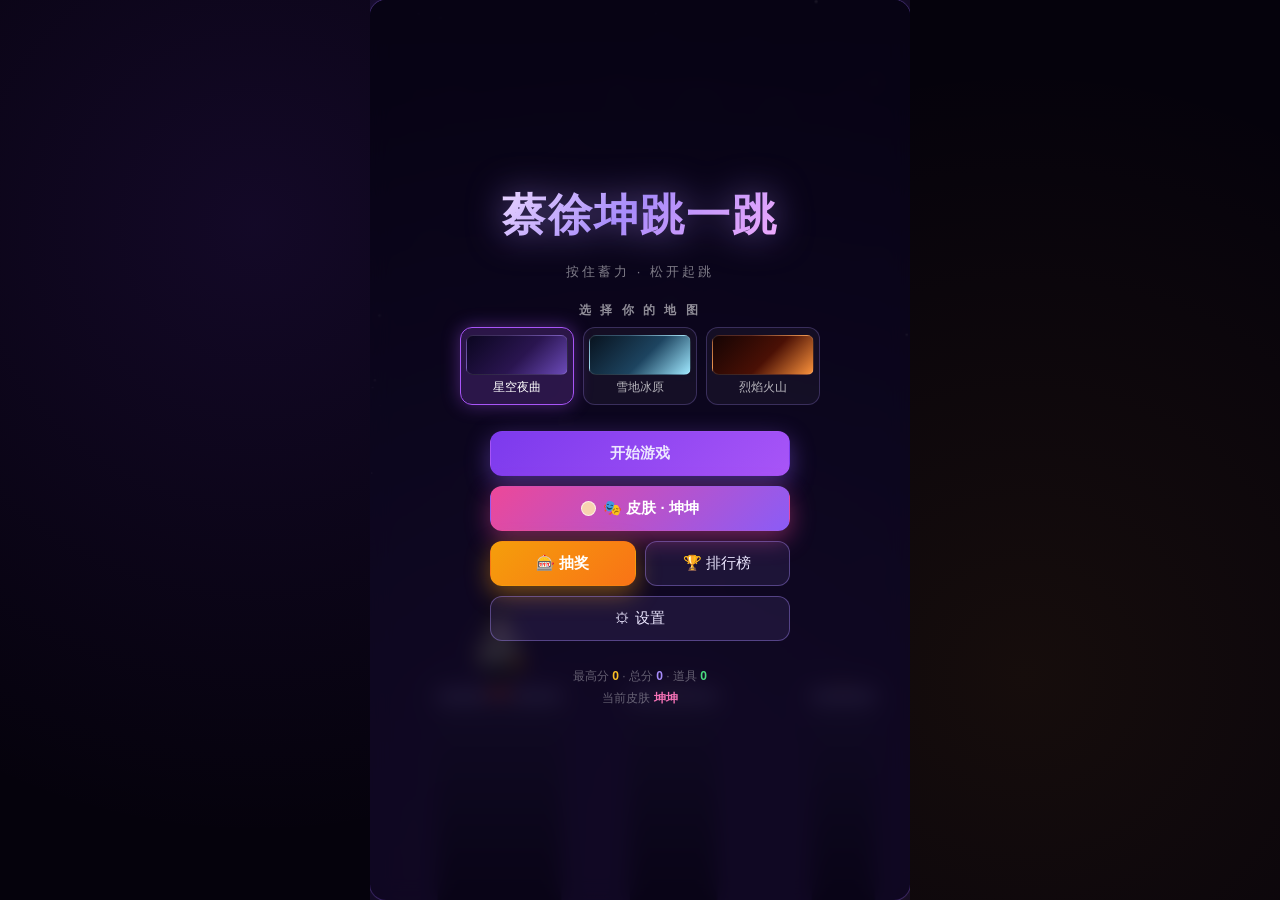
<file: kun-jump.html>
<!DOCTYPE html>
<html lang="zh-CN">
<head>
<meta charset="UTF-8">
<meta name="viewport" content="width=device-width, initial-scale=1.0, user-scalable=no, viewport-fit=cover">
<title>蔡徐坤跳一跳</title>
<style>
  * { margin:0; padding:0; box-sizing:border-box; }
  html,body {
    height:100%;
    background:#05020c;
    display:flex; align-items:center; justify-content:center;
    font-family:-apple-system,"PingFang SC","Microsoft YaHei",sans-serif;
    overflow:hidden;
    user-select:none; -webkit-user-select:none;
    -webkit-tap-highlight-color:transparent;
    -webkit-touch-callout:none;
    background:
      radial-gradient(circle at 20% 25%, rgba(124,58,237,.12) 0%, transparent 50%),
      radial-gradient(circle at 80% 75%, rgba(245,158,11,.07) 0%, transparent 50%),
      #05020c;
  }

  /* ---------- 竖屏游戏容器 ---------- */
  #wrap {
    position:relative;
    width:min(100vw, calc(100vh * 3 / 5));
    height:min(100vh, calc(100vw * 5 / 3));
    border-radius:16px;
    overflow:hidden;
    box-shadow:0 0 80px rgba(140,90,255,.4), 0 0 0 1px rgba(160,120,255,.25);
  }
  canvas { display:block; width:100%; height:100%; cursor:pointer; touch-action:none; }

  /* ---------- 游戏内控制按钮 ---------- */
  #gameControls {
    position:absolute; top:10px; left:50%; transform:translateX(-50%);
    display:flex; gap:8px; z-index:8;
  }
  #gameControls.hidden { display:none !important; }
  .ctrl-btn {
    position:relative; width:34px; height:34px;
    border-radius:10px;
    border:1px solid rgba(167,139,250,.4);
    background:rgba(22,13,44,.62);
    backdrop-filter:blur(6px); -webkit-backdrop-filter:blur(6px);
    color:#e9d5ff; font-size:15px; cursor:pointer;
    display:flex; align-items:center; justify-content:center;
    transition:background .18s, transform .12s;
    touch-action:manipulation;
  }
  .ctrl-btn:hover { background:rgba(167,139,250,.28); }
  .ctrl-btn:active { transform:scale(.92); }
  #gameSettingsBtn { animation:gearPulse 2.4s ease-in-out infinite; }
  @keyframes gearPulse {
    0%,100% { box-shadow:0 0 0 rgba(167,139,250,0); }
    50%     { box-shadow:0 0 12px rgba(167,139,250,.55); }
  }
  .badge {
    position:absolute; top:-5px; right:-5px;
    min-width:16px; height:16px; padding:0 4px;
    border-radius:8px;
    background:linear-gradient(135deg,#f59e0b,#f97316);
    color:#fff; font-size:10px; font-weight:700;
    line-height:16px; text-align:center;
    box-shadow:0 2px 8px rgba(245,158,11,.5);
  }
  .badge.hidden { display:none !important; }

  /* ---------- 屏幕层 ---------- */
  .screen {
    position:absolute; inset:0;
    display:flex; overflow-y:auto;
    -webkit-overflow-scrolling:touch;
    background:rgba(7,3,18,.80);
    backdrop-filter:blur(10px); -webkit-backdrop-filter:blur(10px);
    z-index:10; padding:18px;
  }
  .screen.hidden { display:none !important; }
  .screen-inner {
    margin:auto;
    display:flex; flex-direction:column;
    align-items:center; justify-content:center;
    gap:clamp(12px, 2.4vh, 22px);
    width:100%;
  }

  /* ---------- 主页 ---------- */
  .logo {
    font-size:clamp(28px, 7.5vw, 44px);
    font-weight:800; letter-spacing:2px;
    background:linear-gradient(135deg,#e9d5ff,#a78bfa 45%,#f0abfc);
    -webkit-background-clip:text; background-clip:text;
    color:transparent;
    filter:drop-shadow(0 0 18px rgba(167,139,250,.55));
    text-align:center; line-height:1.15;
  }
  .subtitle {
    font-size:clamp(11px,3vw,13px);
    color:rgba(255,255,255,.48);
    letter-spacing:3px;
  }
  .menu-btns {
    display:flex; flex-direction:column; gap:10px;
    width:min(300px, 82%); margin-top:4px;
  }
  .menu-row { display:flex; gap:9px; width:100%; }
  .menu-row .btn { flex:1; }
  .hint {
    margin-top:4px; font-size:12px;
    color:rgba(255,255,255,.35);
    text-align:center; line-height:1.8;
  }
  .hint span { color:#fbbf24; font-weight:700; }
  .hint .total-span { color:#a78bfa; }
  .hint .item-span { color:#4ade80; }
  .hint .skin-span { color:#f472b6; }

  /* ---------- 地图选择 ---------- */
  .map-panel {
    width:min(360px, 88%);
    display:flex; flex-direction:column; gap:8px;
  }
  .map-title {
    font-size:12px; letter-spacing:3px;
    color:rgba(255,255,255,.55);
    text-align:center; font-weight:600;
  }
  .map-row { display:flex; gap:9px; }
  .map-btn {
    flex:1; display:flex; flex-direction:column;
    align-items:center; gap:5px;
    padding:7px 5px 9px;
    border-radius:12px;
    border:1.5px solid rgba(167,139,250,.25);
    background:rgba(255,255,255,.04);
    color:rgba(255,255,255,.7);
    font-family:inherit; font-size:11.5px;
    cursor:pointer; transition:all .18s;
    touch-action:manipulation;
  }
  .map-btn:hover { background:rgba(167,139,250,.14); transform:translateY(-1px); }
  .map-btn.active {
    border-color:#a855f7;
    background:rgba(168,85,247,.2);
    color:#fff;
    box-shadow:0 0 18px rgba(168,85,247,.4);
  }
  .map-preview {
    width:100%; height:40px;
    border-radius:7px; display:block;
    border:1px solid rgba(255,255,255,.12);
  }
  .map-preview.night { background:linear-gradient(135deg,#0b0620,#2a1550 55%,#6b4ab8); }
  .map-preview.snow  { background:linear-gradient(135deg,#08131f,#1d4460 55%,#9fe8ff); }
  .map-preview.fire  { background:linear-gradient(135deg,#150404,#4a1005 55%,#fb923c); }
  .map-name { font-weight:500; }

  /* ---------- 按钮 ---------- */
  .btn {
    padding:12px 26px;
    border-radius:12px;
    border:1px solid rgba(167,139,250,.4);
    background:rgba(167,139,250,.1);
    color:#ece7ff;
    font-size:clamp(13px,3.2vw,15px);
    font-family:inherit; font-weight:500;
    cursor:pointer; transition:background .18s, transform .12s, box-shadow .18s;
    width:100%; touch-action:manipulation;
  }
  .btn:hover { background:rgba(167,139,250,.22); transform:translateY(-1px); }
  .btn:active { transform:translateY(0) scale(.98); }
  .btn.primary {
    background:linear-gradient(135deg,#7c3aed,#a855f7);
    border-color:transparent; font-weight:700;
    box-shadow:0 8px 24px rgba(139,92,246,.45);
  }
  .btn.primary:hover {
    box-shadow:0 10px 30px rgba(139,92,246,.62);
    background:linear-gradient(135deg,#8b47f0,#b566ff);
  }
  .btn.lottery {
    background:linear-gradient(135deg,#f59e0b,#f97316);
    border-color:transparent; font-weight:700;
    color:#fff;
    box-shadow:0 8px 24px rgba(245,158,11,.45);
  }
  .btn.lottery:hover {
    box-shadow:0 10px 30px rgba(245,158,11,.62);
    background:linear-gradient(135deg,#fbbf24,#fb923c);
  }
  .btn.skin-btn {
    background:linear-gradient(135deg,#ec4899,#8b5cf6);
    border-color:transparent; font-weight:700;
    color:#fff;
    box-shadow:0 8px 24px rgba(236,72,153,.45);
    display:flex; align-items:center; justify-content:center; gap:7px;
  }
  .btn.skin-btn:hover {
    box-shadow:0 10px 30px rgba(236,72,153,.62);
    background:linear-gradient(135deg,#f472b6,#a78bfa);
  }
  .btn.skin-btn .skin-dot {
    width:15px; height:15px;
    border-radius:50%;
    border:1.5px solid rgba(255,255,255,.7);
    background:#f7d3b0;
    flex-shrink:0;
    transition:background .25s;
  }
  .btn.lottery-ten {
    background:linear-gradient(135deg,#dc2626,#f43f5e);
    border-color:transparent; font-weight:700;
    color:#fff;
    box-shadow:0 8px 24px rgba(220,38,38,.45);
  }
  .btn.lottery-ten:hover {
    box-shadow:0 10px 30px rgba(220,38,38,.62);
    background:linear-gradient(135deg,#ef4444,#fb7185);
  }
  .btn.danger { border-color:rgba(244,63,94,.45); background:rgba(244,63,94,.1); color:#fecdd3; }
  .btn.danger:hover { background:rgba(244,63,94,.22); }
  .btn:disabled {
    opacity:0.45; cursor:not-allowed;
    transform:none !important; box-shadow:none !important;
  }

  /* ---------- 面板 ---------- */
  .panel {
    background:rgba(22,13,44,.82);
    border:1px solid rgba(167,139,250,.22);
    border-radius:16px;
    padding:clamp(16px,3.5vw,24px) clamp(16px,3.5vw,26px);
    width:100%; max-width:340px;
    box-shadow:0 20px 55px rgba(0,0,0,.55), inset 0 1px 0 rgba(255,255,255,.06);
    display:flex; flex-direction:column;
    gap:14px; align-items:center;
  }
  .panel.wide { max-width:360px; }
  .panel h2 {
    font-size:clamp(18px,4.5vw,22px);
    color:#f3ecff; font-weight:700; letter-spacing:1px;
  }

  /* ---------- 设置项 ---------- */
  .setting-group { width:100%; }
  .setting-label {
    display:flex; justify-content:space-between; align-items:center;
    font-size:13px; color:rgba(255,255,255,.72);
    margin-bottom:8px;
  }
  .setting-label .val { color:#a78bfa; font-weight:700; font-size:12px; }
  .opt-row { display:flex; gap:7px; }
  .opt {
    flex:1; padding:9px 0;
    border-radius:9px;
    border:1px solid rgba(167,139,250,.28);
    background:rgba(255,255,255,.04);
    color:rgba(255,255,255,.65);
    font-size:14px; font-family:inherit;
    cursor:pointer; transition:all .16s;
    touch-action:manipulation;
  }
  .opt:hover { background:rgba(167,139,250,.14); }
  .opt.active {
    background:linear-gradient(135deg,#7c3aed,#a855f7);
    border-color:transparent; color:#fff; font-weight:700;
    box-shadow:0 4px 16px rgba(139,92,246,.45);
  }
  .setting-desc {
    margin-top:8px; font-size:11px;
    color:rgba(255,255,255,.35);
    line-height:1.5; min-height:18px;
  }

  /* ---------- 音量条 ---------- */
  input[type=range] {
    -webkit-appearance:none; appearance:none;
    width:100%; height:6px;
    border-radius:3px;
    background:rgba(255,255,255,.13);
    outline:none; cursor:pointer;
    touch-action:pan-x;
  }
  input[type=range]::-webkit-slider-thumb {
    -webkit-appearance:none;
    width:20px; height:20px; border-radius:50%;
    background:linear-gradient(135deg,#d8b4fe,#7c3aed);
    box-shadow:0 0 13px rgba(167,139,250,.8);
    cursor:pointer; border:none;
  }
  input[type=range]::-moz-range-thumb {
    width:20px; height:20px; border-radius:50%;
    background:linear-gradient(135deg,#d8b4fe,#7c3aed);
    box-shadow:0 0 13px rgba(167,139,250,.8);
    cursor:pointer; border:none;
  }

  /* ---------- 排行榜 ---------- */
  .lb-list {
    list-style:none; width:100%;
    max-height:min(300px, 44vh);
    overflow-y:auto; -webkit-overflow-scrolling:touch;
    padding-right:4px;
  }
  .lb-list::-webkit-scrollbar { width:4px; }
  .lb-list::-webkit-scrollbar-thumb { background:rgba(167,139,250,.35); border-radius:3px; }
  .lb-list li {
    display:flex; align-items:center;
    padding:9px 10px; border-radius:9px;
    background:rgba(255,255,255,.045);
    margin-bottom:5px; font-size:13px;
    animation:fadeUp .25s ease;
  }
  @keyframes fadeUp { from { opacity:0; transform:translateY(6px); } to { opacity:1; transform:none; } }
  .lb-list li.top1 { background:linear-gradient(90deg, rgba(251,191,36,.2), rgba(251,191,36,.03)); }
  .lb-list li.top2 { background:linear-gradient(90deg, rgba(203,213,225,.15), rgba(203,213,225,.02)); }
  .lb-list li.top3 { background:linear-gradient(90deg, rgba(217,119,6,.16), rgba(217,119,6,.02)); }
  .lb-list li .rank { width:28px; text-align:center; font-weight:700; color:rgba(255,255,255,.55); }
  .lb-list li .sc { flex:1; font-weight:700; color:#fbbf24; font-size:15px; padding-left:4px; }
  .lb-list li .df {
    font-size:10px; color:#c4b5fd;
    padding:2px 7px; border-radius:5px;
    background:rgba(167,139,250,.16);
    margin-right:8px;
  }
  .lb-list li .dt { font-size:10px; color:rgba(255,255,255,.3); width:36px; text-align:right; }
  .lb-empty {
    text-align:center; color:rgba(255,255,255,.32);
    font-size:12px; padding:22px 0;
  }
  .row { display:flex; gap:9px; width:100%; }

  .score-big {
    font-size:clamp(40px,10vw,56px);
    font-weight:800; line-height:1;
    background:linear-gradient(135deg,#fde68a,#fbbf24,#f59e0b);
    -webkit-background-clip:text; background-clip:text;
    color:transparent;
    filter:drop-shadow(0 0 20px rgba(251,191,36,.5));
  }
  .over-sub { font-size:13px; color:rgba(255,255,255,.5); min-height:17px; }
  .over-total {
    font-size:13px; color:rgba(255,255,255,.55);
    padding:5px 13px; border-radius:8px;
    background:rgba(167,139,250,.1);
    border:1px solid rgba(167,139,250,.2);
  }
  .over-total span { color:#fbbf24; font-weight:700; font-size:14px; }

  /* ---------- 抽奖 ---------- */
  .lottery-balance {
    font-size:13px; color:rgba(255,255,255,.6);
    text-align:center;
  }
  .lottery-balance span {
    font-size:24px; font-weight:800;
    color:#fbbf24; margin-left:6px;
    text-shadow:0 0 16px rgba(251,191,36,.45);
  }
  .discount-badge {
    display:inline-block;
    padding:4px 11px;
    border-radius:8px;
    background:rgba(251,191,36,.12);
    border:1px solid rgba(251,191,36,.4);
    color:#fbbf24;
    font-size:11.5px;
    font-weight:600;
    text-align:center;
  }
  .discount-badge.hidden { display:none !important; }
  .lottery-result {
    width:100%; padding:14px;
    border-radius:12px;
    background:rgba(255,255,255,.05);
    border:1px dashed rgba(167,139,250,.3);
    text-align:center;
    font-size:15px; font-weight:600;
    color:rgba(255,255,255,.7);
    min-height:50px;
    display:flex; align-items:center; justify-content:center;
    transition:all .2s;
  }
  .lottery-result.spinning {
    color:#a78bfa;
    animation:lotterySpin .55s linear infinite;
  }
  @keyframes lotterySpin {
    0%,100% { opacity:1; }
    50% { opacity:0.35; }
  }
  .lottery-result.hidden { display:none !important; }

  .draw-result-list {
    width:100%;
    display:grid;
    gap:5px;
    max-height:min(220px, 32vh);
    overflow-y:auto;
    -webkit-overflow-scrolling:touch;
    padding:4px;
    border-radius:10px;
    background:rgba(255,255,255,.03);
  }
  .draw-result-list::-webkit-scrollbar { width:4px; }
  .draw-result-list::-webkit-scrollbar-thumb { background:rgba(167,139,250,.35); border-radius:3px; }
  .draw-result-list.hidden { display:none !important; }
  .draw-result-list.single { grid-template-columns:1fr; }
  .draw-result-list.multi { grid-template-columns:1fr 1fr; }
  .draw-result-item {
    display:flex; align-items:center; gap:5px;
    padding:7px 9px;
    border-radius:8px;
    background:rgba(255,255,255,.05);
    font-size:12px;
    animation:popIn .35s ease;
  }
  .draw-result-item.win { background:rgba(74,222,128,.1); color:#4ade80; }
  .draw-result-item.big { background:rgba(251,191,36,.15); color:#fbbf24; }
  .draw-result-item.retry { background:rgba(167,139,250,.1); color:#c4b5fd; }
  .draw-result-item .dr-icon { font-size:15px; flex-shrink:0; }
  .draw-result-item .dr-name { font-weight:600; overflow:hidden; text-overflow:ellipsis; white-space:nowrap; }
  @keyframes popIn {
    0% { transform:scale(0.85); opacity:0; }
    60% { transform:scale(1.05); }
    100% { transform:scale(1); opacity:1; }
  }

  .lottery-prizes {
    width:100%;
    display:flex; flex-direction:column; gap:4px;
  }
  .prize-row {
    display:flex; justify-content:space-between; align-items:center;
    padding:6px 11px;
    border-radius:8px;
    background:rgba(255,255,255,.035);
    font-size:12px;
    color:rgba(255,255,255,.65);
  }
  .prize-row .prize-icon { margin-right:5px; }
  .prize-row span:last-child { font-weight:700; color:#a78bfa; }
  .prize-row.big-prize span:last-child { color:#fb923c; }
  .lottery-note {
    font-size:10px;
    color:rgba(255,255,255,.3);
    text-align:center;
    line-height:1.5;
  }

  /* ---------- 皮肤选择 ---------- */
  .skin-grid {
    width:100%;
    display:grid;
    grid-template-columns: repeat(3, 1fr);
    gap:9px;
  }
  .skin-card {
    position:relative;
    display:flex;
    flex-direction:column;
    align-items:center;
    gap:5px;
    padding:10px 4px 8px;
    border-radius:12px;
    border:1.5px solid rgba(167,139,250,.22);
    background:rgba(255,255,255,.035);
    color:rgba(255,255,255,.75);
    font-family:inherit;
    font-size:11.5px;
    cursor:pointer;
    transition:all .18s;
    touch-action:manipulation;
    overflow:hidden;
  }
  .skin-card:hover { background:rgba(167,139,250,.12); transform:translateY(-2px); }
  .skin-card.active {
    border-color:#f472b6;
    background:rgba(236,72,153,.12);
    color:#fff;
    box-shadow:0 0 22px rgba(236,72,153,.4);
  }
  .skin-avatar {
    width:52px; height:60px;
    position:relative;
    display:block;
    transition:transform .2s;
  }
  .skin-card:hover .skin-avatar { transform:scale(1.06); }
  .skin-avatar .sa-head {
    position:absolute;
    top:0; left:50%;
    transform:translateX(-50%);
    width:24px; height:24px;
    border-radius:50%;
  }
  .skin-avatar .sa-body {
    position:absolute;
    top:22px; left:50%;
    transform:translateX(-50%);
    width:20px; height:22px;
    border-radius:6px;
  }
  .skin-avatar .sa-legs {
    position:absolute;
    top:42px; left:50%;
    transform:translateX(-50%);
    width:18px; height:13px;
    border-radius:0 0 4px 4px;
  }
  .skin-avatar .sa-item {
    position:absolute;
    top:24px; right:1px;
    width:13px; height:13px;
    border-radius:50%;
    box-shadow:0 0 8px currentColor;
  }
  .skin-name { font-weight:600; font-size:12px; }
  .skin-tag {
    font-size:9px;
    color:rgba(255,255,255,.4);
    letter-spacing:1px;
  }
  .skin-use-tag {
    display:none;
    position:absolute;
    bottom:0; left:0; right:0;
    padding:2.5px 0;
    background:linear-gradient(135deg,#ec4899,#8b5cf6);
    color:#fff;
    font-size:9px;
    font-weight:700;
    letter-spacing:2px;
    text-align:center;
  }
  .skin-card.active .skin-use-tag { display:block; }

  /* ---------- 道具背包 ---------- */
  .items-score {
    font-size:13px; color:rgba(255,255,255,.6);
    text-align:center; padding:3px 0;
  }
  .items-score span {
    font-size:22px; font-weight:800;
    color:#fbbf24; margin-left:6px;
    text-shadow:0 0 14px rgba(251,191,36,.4);
  }
  .use-toast {
    font-size:12.5px; color:#4ade80;
    text-align:center; min-height:19px;
    opacity:0; transition:opacity .25s ease;
    font-weight:600;
  }
  .use-toast.show { opacity:1; }
  .items-list {
    width:100%;
    display:flex; flex-direction:column; gap:8px;
    max-height:min(300px, 42vh);
    overflow-y:auto; -webkit-overflow-scrolling:touch;
    padding-right:2px;
  }
  .items-list::-webkit-scrollbar { width:4px; }
  .items-list::-webkit-scrollbar-thumb { background:rgba(167,139,250,.35); border-radius:3px; }
  .item-row {
    display:flex; align-items:center; gap:9px;
    padding:9px 11px;
    border-radius:10px;
    background:rgba(255,255,255,.045);
    border:1px solid rgba(167,139,250,.15);
    animation:fadeUp .25s ease;
  }
  .item-row.empty { opacity:0.5; }
  .item-icon {
    width:34px; height:34px;
    border-radius:9px;
    background:rgba(167,139,250,.12);
    display:flex; align-items:center; justify-content:center;
    font-size:18px; flex-shrink:0;
  }
  .item-info { flex:1; min-width:0; }
  .item-name { font-size:13px; font-weight:600; color:#f3ecff; }
  .item-desc { font-size:10.5px; color:rgba(255,255,255,.4); margin-top:2px; }
  .item-count { font-size:14px; font-weight:700; color:#fbbf24; min-width:28px; text-align:center; }
  .item-use-btn {
    padding:6px 12px;
    border-radius:8px; border:none;
    background:linear-gradient(135deg,#7c3aed,#a855f7);
    color:#fff; font-size:12px; font-weight:600;
    font-family:inherit; cursor:pointer;
    transition:all .16s; touch-action:manipulation;
  }
  .item-use-btn:hover { background:linear-gradient(135deg,#8b47f0,#b566ff); }
  .item-use-btn:active { transform:scale(.95); }
  .item-use-btn:disabled {
    background:rgba(255,255,255,.08);
    color:rgba(255,255,255,.3);
    cursor:not-allowed; transform:none;
  }
  .items-empty-tip {
    text-align:center;
    color:rgba(255,255,255,.35);
    font-size:12.5px; padding:26px 0;
    line-height:1.8;
  }

  /* ---------- 窄屏适配（小屏竖屏手机） ---------- */
  @media (max-width: 400px) {
    .screen { padding:12px; }
    .screen-inner { gap:10px; }
    .panel { gap:11px; padding:14px 16px; max-width:320px; }
    .panel.wide { max-width:330px; }
    .panel h2 { font-size:17px; }
    .btn { padding:10px 20px; }
    .menu-btns { gap:8px; width:min(270px, 88%); }
    .logo { letter-spacing:1px; }
    .subtitle { letter-spacing:2px; }
    .lb-list { max-height:38vh; }
    .map-preview { height:36px; }
    .map-btn { font-size:11px; padding:6px 4px 8px; gap:4px; }
    .map-title { font-size:11px; }
    .ctrl-btn { width:30px; height:30px; font-size:13px; }
    .skin-grid { gap:7px; }
    .skin-card { padding:8px 3px 6px; gap:4px; }
    .skin-avatar { width:46px; height:54px; }
    .skin-avatar .sa-head { width:22px; height:22px; }
    .skin-avatar .sa-body { top:20px; width:18px; height:20px; }
    .skin-avatar .sa-legs { top:38px; width:16px; height:12px; }
    .skin-avatar .sa-item { width:11px; height:11px; top:22px; }
    .skin-name { font-size:11px; }
    .skin-tag { font-size:8.5px; }
    .item-icon { width:30px; height:30px; font-size:16px; }
    .item-name { font-size:12.5px; }
    .item-use-btn { padding:5px 10px; font-size:11.5px; }
    .items-score span { font-size:20px; }
    .draw-result-list { max-height:180px; }
    .draw-result-item { font-size:11.5px; padding:6px 8px; }
    .draw-result-item .dr-icon { font-size:13px; }
  }

  @media (max-width: 340px) {
    .screen { padding:8px; }
    .panel { gap:9px; padding:12px 12px; max-width:300px; }
    .logo { font-size:26px; }
    .skin-grid { gap:5px; }
    .skin-avatar { width:40px; height:48px; }
    .skin-avatar .sa-head { width:19px; height:19px; }
    .skin-avatar .sa-body { top:17px; width:16px; height:18px; }
    .skin-avatar .sa-legs { top:33px; width:14px; height:10px; }
    .skin-avatar .sa-item { width:9px; height:9px; top:19px; }
    .skin-name { font-size:10.5px; }
  }
</style>
</head>
<body>
<div id="wrap">
  <canvas id="game" width="480" height="800"></canvas>

  <div id="gameControls" class="hidden">
    <button id="gameItemsBtn" class="ctrl-btn" title="道具背包">👜<span id="itemsBadge" class="badge hidden">0</span></button>
    <button id="gameSettingsBtn" class="ctrl-btn" title="设置">⚙</button>
  </div>

  <div id="menuScreen" class="screen">
    <div class="screen-inner">
      <div class="logo">蔡徐坤跳一跳</div>
      <div class="subtitle">按住蓄力 · 松开起跳</div>

      <div class="map-panel">
        <div class="map-title">选 择 你 的 地 图</div>
        <div class="map-row" id="mapRow">
          <button class="map-btn" data-theme="night"><span class="map-preview night"></span><span class="map-name">星空夜曲</span></button>
          <button class="map-btn" data-theme="snow"><span class="map-preview snow"></span><span class="map-name">雪地冰原</span></button>
          <button class="map-btn" data-theme="fire"><span class="map-preview fire"></span><span class="map-name">烈焰火山</span></button>
        </div>
      </div>

      <div class="menu-btns">
        <button class="btn primary" id="btnStart">开始游戏</button>
        <button class="btn skin-btn" id="btnSkins">
          <span class="skin-dot" id="skinDot"></span>
          <span>🎭 皮肤 · <span id="btnSkinName">坤坤</span></span>
        </button>
        <div class="menu-row">
          <button class="btn lottery" id="btnLottery">🎰 抽奖</button>
          <button class="btn" id="btnLeaderboard">🏆 排行榜</button>
        </div>
        <button class="btn" id="btnSettings">⚙ 设置</button>
      </div>
      <div class="hint">
        最高分 <span id="menuBest">0</span> · 总分 <span class="total-span" id="menuTotal">0</span> · 道具 <span class="item-span" id="menuItems">0</span><br>
        当前皮肤 <span class="skin-span" id="menuSkinName">坤坤</span>
      </div>
    </div>
  </div>

  <div id="skinsScreen" class="screen hidden">
    <div class="screen-inner">
      <div class="panel wide">
        <h2>🎭 皮肤选择</h2>
        <div class="skin-grid" id="skinGrid"></div>
        <button class="btn primary" id="btnSkinsBack">返 回</button>
      </div>
    </div>
  </div>

  <div id="settingsScreen" class="screen hidden">
    <div class="screen-inner">
      <div class="panel">
        <h2>⚙ 设置</h2>
        <div class="setting-group">
          <div class="setting-label">难度</div>
          <div class="opt-row" id="diffRow">
            <button class="opt" data-diff="low">低</button>
            <button class="opt" data-diff="high">高</button>
            <button class="opt" data-diff="ultra">超高</button>
          </div>
          <div class="setting-desc" id="diffDesc"></div>
        </div>
        <div class="setting-group">
          <div class="setting-label">音量 <span class="val" id="volVal">70%</span></div>
          <input type="range" id="volSlider" min="0" max="100" value="70">
        </div>
        <button class="btn primary" id="btnSettingsBack">返 回</button>
      </div>
    </div>
  </div>

  <div id="leaderboardScreen" class="screen hidden">
    <div class="screen-inner">
      <div class="panel">
        <h2>🏆 排行榜</h2>
        <ol class="lb-list" id="lbList"></ol>
        <div class="row">
          <button class="btn danger" id="btnClearBoard">清空</button>
          <button class="btn primary" id="btnLbBack">返回</button>
        </div>
      </div>
    </div>
  </div>

  <div id="lotteryScreen" class="screen hidden">
    <div class="screen-inner">
      <div class="panel">
        <h2>🎰 抽 奖</h2>
        <div class="lottery-balance">当前总分 <span id="lotteryBalance">0</span></div>
        <div class="discount-badge hidden" id="discountBadge">⚡ 下次单抽仅需 10 分（剩余 <span id="discountCount">0</span> 次）</div>

        <div class="lottery-result" id="lotteryResult">点击下方按钮开始抽奖</div>
        <div class="draw-result-list hidden" id="drawResultList"></div>

        <button class="btn lottery" id="btnDraw">单抽（消耗 20 分）</button>
        <button class="btn lottery-ten" id="btnTenDraw">十连抽（消耗 100 分）</button>

        <div class="lottery-prizes" id="lotteryPrizes"></div>
        <div class="lottery-note">单抽 20 分 · 十连抽 100 分 · 抽到“再来一次”下次单抽仅需 10 分</div>

        <button class="btn" id="btnLotteryBack">返回主页</button>
      </div>
    </div>
  </div>

  <div id="itemsScreen" class="screen hidden">
    <div class="screen-inner">
      <div class="panel">
        <h2>🎒 道具背包</h2>
        <div class="items-score">当局分数 <span id="itemsScore">0</span></div>
        <div class="use-toast" id="useToast"></div>
        <div class="items-list" id="itemsList"></div>
        <button class="btn primary" id="btnItemsBack">返回游戏</button>
      </div>
    </div>
  </div>

  <div id="overScreen" class="screen hidden">
    <div class="screen-inner">
      <div class="panel">
        <h2 id="overTitle">哎哟你干嘛~</h2>
        <div class="score-big" id="overScore">0</div>
        <div class="over-total">总分 <span id="overTotal">0</span></div>
        <div class="over-sub" id="overRank"></div>
        <div class="row">
          <button class="btn primary" id="btnRetry">再来一局</button>
          <button class="btn" id="btnHome">主页</button>
        </div>
        <button class="btn" id="btnOverLeaderboard">查看排行榜</button>
      </div>
    </div>
  </div>
</div>

<script>
(() => {
'use strict';

/* =========================================================
   基础
   ========================================================= */
const cvs = document.getElementById('game');
const ctx = cvs.getContext('2d');
const W = cvs.width, H = cvs.height;
const gameControls = document.getElementById('gameControls');
const gameSettingsBtn = document.getElementById('gameSettingsBtn');
const gameItemsBtn = document.getElementById('gameItemsBtn');
const itemsBadge = document.getElementById('itemsBadge');

const FONT = '-apple-system,"PingFang SC","Microsoft YaHei",sans-serif';
const rand = (a, b) => a + Math.random() * (b - a);
const clamp = (v, a, b) => Math.max(a, Math.min(b, v));

/* =========================================================
   皮肤配置（6 个：原版 + 5 新皮肤）
   ========================================================= */
const SKINS = {
  kun: {
    name: '坤坤', tag: '经典',
    hair: '#141414', skin: '#f7d3b0', shirt: '#f2f2f5',
    overall: '#2b2b3d', shoe: '#ff4d6d',
    item: 'basketball', accent: '#e88a2e'
  },
  fire: {
    name: '火焰战士', tag: '烈火',
    hair: '#3d1a0a', skin: '#f0c090', shirt: '#f97316',
    overall: '#1f0704', shoe: '#dc2626',
    item: 'fire', accent: '#fb923c'
  },
  ice: {
    name: '冰雪精灵', tag: '寒霜',
    hair: '#c9e8ff', skin: '#f5e6d8', shirt: '#e0f2fe',
    overall: '#2f4f6e', shoe: '#7dd3fc',
    item: 'snowball', accent: '#7dd3fc'
  },
  shadow: {
    name: '暗夜刺客', tag: '影袭',
    hair: '#1a0a2e', skin: '#d4b896', shirt: '#2d1b4e',
    overall: '#0f0620', shoe: '#7c3aed',
    item: 'dagger', accent: '#a78bfa'
  },
  gold: {
    name: '黄金传说', tag: '至尊',
    hair: '#8b6914', skin: '#f5d5a8', shirt: '#fde68a',
    overall: '#b45309', shoe: '#f59e0b',
    item: 'coin', accent: '#fbbf24'
  },
  neon: {
    name: '霓虹赛博', tag: '未来',
    hair: '#00ffff', skin: '#e8d5c4', shirt: '#1a0033',
    overall: '#0d001a', shoe: '#ff00ff',
    item: 'orb', accent: '#00ffff'
  }
};
const SKIN_ORDER = ['kun', 'fire', 'ice', 'shadow', 'gold', 'neon'];

/* =========================================================
   难度 / 地图 / 道具 / 抽奖
   ========================================================= */
const DIFFICULTIES = {
  low:   { name:'低',   gapMin:28, gapMax:78,  wMin:72, wMax:112, chargeTime:900, maxVx:8.0, jumpVy:-13,
           desc:'平台宽、间距小、蓄力慢，轻松上手' },
  high:  { name:'高',   gapMin:36, gapMax:112, wMin:52, wMax:92,  chargeTime:800, maxVx:8.5, jumpVy:-13,
           desc:'标准挑战，平台与间距适中' },
  ultra: { name:'超高', gapMin:48, gapMax:150, wMin:38, wMax:70,  chargeTime:720, maxVx:9.5, jumpVy:-13,
           desc:'平台窄、间距大、蓄力快，考验手感' }
};

const THEMES = {
  night: { name:'星空夜曲', bg:['#0b0620','#1a1040','#2a1550'],
    glow:'rgba(150,90,255,0.22)', glowEnd:'rgba(150,90,255,0)',
    platformTop:'#3b2a6e', platformBottom:'#150c2c', edge:'#a78bfa',
    particleType:'star', particleColor:'#ffffff', particleCount:90 },
  snow:  { name:'雪地冰原', bg:['#08131f','#102a42','#1d4460'],
    glow:'rgba(125,211,252,0.16)', glowEnd:'rgba(125,211,252,0)',
    platformTop:'#2f4f6e', platformBottom:'#0a1624', edge:'#7dd3fc',
    particleType:'snow', particleColor:'#e0f2fe', particleCount:80 },
  fire:  { name:'烈焰火山', bg:['#150404','#2d0808','#4a1005'],
    glow:'rgba(251,146,60,0.20)', glowEnd:'rgba(251,146,60,0)',
    platformTop:'#6b2418', platformBottom:'#1f0704', edge:'#fb923c',
    particleType:'fire', particleColor:'#fdba74', particleCount:65 }
};

const ITEMS = {
  add10:   { id:'add10',   name:'+10 分卡',   icon:'🃏', desc:'使用后当局分数 +10',   amount:10 },
  add50:   { id:'add50',   name:'+50 分卡',   icon:'🎴', desc:'使用后当局分数 +50',   amount:50 },
  add10000:{ id:'add10000',name:'+10000 分卡',icon:'👑', desc:'使用后当局分数 +10000',amount:10000 }
};
const ITEM_ORDER = ['add10', 'add50', 'add10000'];

const LOTTERY_COST = 20;
const LOTTERY_DISCOUNT_COST = 10;
const TEN_DRAW_COST = 100;

const LOTTERY_PRIZES = [
  { id:'add10',    type:'item',  weight:10    },
  { id:'add50',    type:'item',  weight:5     },
  { id:'add10000', type:'item',  weight:0.1   },
  { id:'retry',    type:'retry', weight:88.88 }
];
const TOTAL_WEIGHT = LOTTERY_PRIZES.reduce((s,p) => s + p.weight, 0);

/* =========================================================
   持久化
   ========================================================= */
function lsGet(k, def) {
  try { const v = localStorage.getItem(k); return v === null ? def : v; }
  catch (e) { return def; }
}
function lsSet(k, v) {
  try { localStorage.setItem(k, v); } catch (e) {}
}

let difficulty = lsGet('kun_jump_diff', 'high');
if (!DIFFICULTIES[difficulty]) difficulty = 'high';

let theme = lsGet('kun_jump_theme', 'night');
if (!THEMES[theme]) theme = 'night';

let currentSkin = lsGet('kun_jump_skin', 'kun');
if (!SKINS[currentSkin]) currentSkin = 'kun';

let soundVolume = 0.7;
{
  const sv = lsGet('kun_jump_vol', null);
  if (sv !== null) { const n = +sv; if (!isNaN(n)) soundVolume = clamp(n, 0, 1); }
}

let best = +(lsGet('kun_jump_best', 0)) || 0;
let totalScore = +(lsGet('kun_jump_total', 0)) || 0;
if (totalScore < 0) totalScore = 0;

let inventory = { add10:0, add50:0, add10000:0 };
try {
  const inv = JSON.parse(lsGet('kun_jump_inventory', '{}'));
  if (inv && typeof inv === 'object') {
    for (const id of ITEM_ORDER) inventory[id] = Math.max(0, parseInt(inv[id], 10) || 0);
  }
} catch (e) {}

let discountCount = Math.max(0, parseInt(lsGet('kun_jump_discount', '0'), 10) || 0);

/* =========================================================
   竖屏游戏常量
   ========================================================= */
const GROUND_Y = 620;       // 平台顶面
const GRAVITY = 0.8;
const FLIGHT_FRAMES = 32;
const CAM_OFFSET = 150;     // 玩家固定在屏幕左侧 150px 处

/* =========================================================
   状态
   ========================================================= */
let platforms = [], floaters = [], particles = [], bgParticles = [];
let cameraX = 0, score = 0, combo = 0, currentIndex = 0;

let uiState = 'menu';
let playerState = 'idle';
let player = {};
let overDelay = 0;
let overPanelShown = false;
let leaderboardBack = 'menu';
let settingsBack = 'menu';
let lotteryBusy = false;
let toastTimer = null;

/* =========================================================
   音效
   ========================================================= */
let audioCtx = null;
function beep(freq, dur, type = 'sine', vol = 0.07) {
  const v = vol * soundVolume;
  if (v <= 0.0005) return;
  try {
    if (!audioCtx) audioCtx = new (window.AudioContext || window.webkitAudioContext)();
    if (audioCtx.state === 'suspended') audioCtx.resume();
    const o = audioCtx.createOscillator();
    const g = audioCtx.createGain();
    o.type = type;
    o.frequency.setValueAtTime(freq, audioCtx.currentTime);
    g.gain.setValueAtTime(v, audioCtx.currentTime);
    g.gain.exponentialRampToValueAtTime(0.0001, audioCtx.currentTime + dur);
    o.connect(g); g.connect(audioCtx.destination);
    o.start(); o.stop(audioCtx.currentTime + dur);
  } catch (e) {}
}

/* =========================================================
   背景粒子
   ========================================================= */
function initBgParticles() {
  const th = THEMES[theme];
  bgParticles = [];
  for (let i = 0; i < th.particleCount; i++) {
    bgParticles.push({
      x: Math.random() * W,
      y: th.particleType === 'star'
        ? Math.random() * (GROUND_Y - 60)
        : Math.random() * H,
      r: th.particleType === 'snow' ? rand(0.8,2.6)
        : th.particleType === 'fire' ? rand(1,2.8)
        : rand(0.4,1.5),
      ph: Math.random() * Math.PI * 2,
      vy: th.particleType === 'snow' ? rand(0.3,1.1)
        : th.particleType === 'fire' ? rand(0.5,1.6)
        : 0
    });
  }
}

function updateBgParticles(dt, t) {
  const th = THEMES[theme];
  const k = Math.min(dt, 50) / 16.67;
  for (const s of bgParticles) {
    if (th.particleType === 'snow') {
      s.y += s.vy * k;
      s.x += Math.sin(t * 0.9 + s.ph) * 0.35 * k;
      if (s.y > H + 6) { s.y = -6; s.x = Math.random() * W; }
      if (s.x < -10) s.x = W + 10;
      else if (s.x > W + 10) s.x = -10;
    } else if (th.particleType === 'fire') {
      s.y -= s.vy * k;
      s.x += Math.sin(t * 1.6 + s.ph) * 0.3 * k;
      if (s.y < -6) { s.y = H + 6; s.x = Math.random() * W; }
    }
  }
}

function roundRect(x, y, w, h, r) {
  if (w <= 0 || h <= 0) { ctx.beginPath(); return; }
  r = Math.min(r, w / 2, h / 2);
  ctx.beginPath();
  ctx.moveTo(x + r, y);
  ctx.arcTo(x + w, y, x + w, y + h, r);
  ctx.arcTo(x + w, y + h, x, y + h, r);
  ctx.arcTo(x, y + h, x, y, r);
  ctx.arcTo(x, y, x + w, y, r);
  ctx.closePath();
}

/* =========================================================
   平台 / 重置
   ========================================================= */
function addPlatform() {
  const cfg = DIFFICULTIES[difficulty];
  const last = platforms[platforms.length - 1];
  const gap = rand(cfg.gapMin, cfg.gapMax);
  const w = rand(cfg.wMin, cfg.wMax);
  platforms.push({ x: last.x + last.w + gap, w: w });
}

function reset() {
  platforms = []; floaters = []; particles = [];
  cameraX = 0; score = 0; combo = 0; currentIndex = 0;
  overDelay = 0; overPanelShown = false;
  platforms.push({ x: 60, w: 110 });
  for (let i = 0; i < 5; i++) addPlatform();
  player = { x: 115, y: GROUND_Y, vx:0, vy:0, rot:0, rotSpeed:0, charge:0, sx:1, sy:1 };
  playerState = 'idle';
}

function addFloater(x, y, text, color) {
  floaters.push({ x, y, text, color, life: 1 });
}
function spawnParticles(x, y, color, n) {
  for (let i = 0; i < n; i++) {
    particles.push({ x, y, vx: rand(-3.5,3.5), vy: rand(-4.5,-1), life: 1, color });
  }
}

/* =========================================================
   保存
   ========================================================= */
function saveTotalScore() { lsSet('kun_jump_total', totalScore); }
function saveInventory()  { lsSet('kun_jump_inventory', JSON.stringify(inventory)); }
function saveDiscount()   { lsSet('kun_jump_discount', discountCount); }

function totalItemCount() {
  return ITEM_ORDER.reduce((s, id) => s + (inventory[id] || 0), 0);
}

/* =========================================================
   屏幕管理
   ========================================================= */
const screens = {
  menu:        document.getElementById('menuScreen'),
  skins:       document.getElementById('skinsScreen'),
  settings:    document.getElementById('settingsScreen'),
  leaderboard: document.getElementById('leaderboardScreen'),
  over:        document.getElementById('overScreen'),
  lottery:     document.getElementById('lotteryScreen'),
  items:       document.getElementById('itemsScreen')
};

function hideAllScreens() {
  for (const k in screens) screens[k].classList.add('hidden');
  gameControls.classList.add('hidden');
}
function showScreen(name) {
  hideAllScreens();
  if (screens[name]) screens[name].classList.remove('hidden');
}
function enterGameView() {
  hideAllScreens();
  gameControls.classList.remove('hidden');
  updateItemsBadge();
}

/* =========================================================
   UI 刷新
   ========================================================= */
function updateItemsBadge() {
  const n = totalItemCount();
  if (n > 0) {
    itemsBadge.textContent = n > 99 ? '99+' : n;
    itemsBadge.classList.remove('hidden');
  } else {
    itemsBadge.classList.add('hidden');
  }
}

function updateTotalScoreUI() {
  const mt = document.getElementById('menuTotal');
  if (mt) mt.textContent = totalScore;
  const lb = document.getElementById('lotteryBalance');
  if (lb) lb.textContent = totalScore;
  const mi = document.getElementById('menuItems');
  if (mi) mi.textContent = totalItemCount();
  updateLotteryUI();
  updateItemsBadge();
}

function updateLotteryUI() {
  if (lotteryBusy) return;

  const btnDraw = document.getElementById('btnDraw');
  const btnTen = document.getElementById('btnTenDraw');
  const discountBadge = document.getElementById('discountBadge');
  const discountCountEl = document.getElementById('discountCount');

  const singleCost = discountCount > 0 ? LOTTERY_DISCOUNT_COST : LOTTERY_COST;

  if (discountCount > 0) {
    discountBadge.classList.remove('hidden');
    discountCountEl.textContent = discountCount;
  } else {
    discountBadge.classList.add('hidden');
  }

  if (totalScore < singleCost) {
    btnDraw.disabled = true;
    btnDraw.textContent = '分数不足（单抽需 ' + singleCost + ' 分）';
  } else {
    btnDraw.disabled = false;
    btnDraw.textContent = discountCount > 0
      ? '单抽（消耗 10 分 · 半价）'
      : '单抽（消耗 20 分）';
  }

  if (totalScore < TEN_DRAW_COST) {
    btnTen.disabled = true;
    btnTen.textContent = '分数不足（十连需 100 分）';
  } else {
    btnTen.disabled = false;
    btnTen.textContent = '十连抽（消耗 100 分）';
  }
}

function refreshMenuBest() {
  document.getElementById('menuBest').textContent = best;
}
function syncMapUI() {
  document.querySelectorAll('.map-btn').forEach(b => {
    b.classList.toggle('active', b.dataset.theme === theme);
  });
}
function syncSkinUI() {
  document.querySelectorAll('.skin-card').forEach(b => {
    b.classList.toggle('active', b.dataset.skin === currentSkin);
  });
  const nameEl = document.getElementById('menuSkinName');
  if (nameEl) nameEl.textContent = SKINS[currentSkin].name;
  const btnName = document.getElementById('btnSkinName');
  if (btnName) btnName.textContent = SKINS[currentSkin].name;
  const dot = document.getElementById('skinDot');
  if (dot) dot.style.background = SKINS[currentSkin].skin;
}

/* =========================================================
   皮肤卡片渲染
   ========================================================= */
function renderSkinGrid() {
  const grid = document.getElementById('skinGrid');
  grid.innerHTML = SKIN_ORDER.map(id => {
    const s = SKINS[id];
    const headBg = `linear-gradient(180deg, ${s.hair} 0%, ${s.hair} 52%, ${s.skin} 52%, ${s.skin} 100%)`;
    let itemColor = s.accent;
    if (s.item === 'basketball') itemColor = '#e88a2e';
    else if (s.item === 'fire') itemColor = '#fb923c';
    else if (s.item === 'snowball') itemColor = '#e0f2fe';
    else if (s.item === 'dagger') itemColor = '#c0c0c0';
    else if (s.item === 'coin') itemColor = '#fbbf24';
    else if (s.item === 'orb') itemColor = '#00ffff';
    return (
      '<button class="skin-card" data-skin="' + id + '">' +
        '<div class="skin-avatar">' +
          '<div class="sa-head" style="background:' + headBg + ';"></div>' +
          '<div class="sa-body" style="background:' + s.shirt + ';"></div>' +
          '<div class="sa-legs" style="background:' + s.overall + ';"></div>' +
          '<div class="sa-item" style="background:' + itemColor + ';color:' + itemColor + ';"></div>' +
        '</div>' +
        '<div class="skin-name">' + s.name + '</div>' +
        '<div class="skin-tag">' + s.tag + '</div>' +
        '<div class="skin-use-tag">使用中</div>' +
      '</button>'
    );
  }).join('');
}

function renderLotteryPrizes() {
  const container = document.getElementById('lotteryPrizes');
  const html = LOTTERY_PRIZES.map(p => {
    const pct = (p.weight / TOTAL_WEIGHT * 100);
    const pctText = pct >= 1 ? pct.toFixed(2) + '%' : pct.toFixed(3) + '%';
    if (p.type === 'retry') {
      return '<div class="prize-row"><span><span class="prize-icon">🔄</span>再来一次（下次单抽半价）</span><span>' + pctText + '</span></div>';
    }
    const item = ITEMS[p.id];
    const cls = p.id === 'add10000' ? ' big-prize' : '';
    return '<div class="prize-row' + cls + '"><span><span class="prize-icon">' + item.icon + '</span>' + item.name + '</span><span>' + pctText + '</span></div>';
  }).join('');
  container.innerHTML = html;
}

/* =========================================================
   流程
   ========================================================= */
function startGame() {
  reset();
  uiState = 'game';
  enterGameView();
}

function goHome() {
  reset();
  uiState = 'menu';
  refreshMenuBest();
  syncMapUI();
  syncSkinUI();
  updateTotalScoreUI();
  showScreen('menu');
}

function gameOver() {
  if (uiState !== 'game') return;
  uiState = 'over';
  playerState = 'idle';
  overDelay = 700;
  overPanelShown = false;
  if (score > best) {
    best = score;
    lsSet('kun_jump_best', best);
  }
  if (score > 0) {
    totalScore += score;
    saveTotalScore();
  }
  beep(150, 0.42, 'sawtooth', 0.10);
}

/* =========================================================
   排行榜
   ========================================================= */
function getBoard() {
  let b;
  try { b = JSON.parse(lsGet('kun_jump_board', '[]')); } catch (e) { b = []; }
  if (!Array.isArray(b)) b = [];
  return b.filter(x => x && typeof x.score === 'number');
}

function saveScore(sc, diffName) {
  let board = getBoard();
  const entry = { score: sc, diff: diffName, date: Date.now(), id: Math.random().toString(36).slice(2,10) };
  if (sc > 0) board.push(entry);
  board.sort((a, b) => b.score - a.score);
  const top = board.slice(0, 10);
  lsSet('kun_jump_board', JSON.stringify(top));
  return { list: top, rank: top.findIndex(e => e.id === entry.id) };
}

function renderLeaderboard() {
  const list = document.getElementById('lbList');
  const board = getBoard().slice(0, 10);
  if (board.length === 0) {
    list.innerHTML = '<li class="lb-empty" style="display:block;background:none;">暂无记录，快去创造纪录吧！</li>';
    return;
  }
  const medal = ['🥇', '🥈', '🥉'];
  list.innerHTML = board.map((it, i) => {
    const r = i < 3 ? medal[i] : (i + 1);
    const d = new Date(it.date);
    const ds = (d.getMonth() + 1) + '/' + d.getDate();
    const cls = i < 3 ? ('top' + (i + 1)) : '';
    return '<li class="' + cls + '">' +
      '<span class="rank">' + r + '</span>' +
      '<span class="sc">' + it.score + '</span>' +
      '<span class="df">' + it.diff + '</span>' +
      '<span class="dt">' + ds + '</span></li>';
  }).join('');
}

function showOverPanel() {
  overPanelShown = true;
  const res = saveScore(score, DIFFICULTIES[difficulty].name);
  document.getElementById('overScore').textContent = score;
  document.getElementById('overTotal').textContent = totalScore;
  const rankEl = document.getElementById('overRank');
  if (res.rank >= 0) {
    rankEl.textContent = '🏅 排行榜第 ' + (res.rank + 1) + ' 名';
    rankEl.style.color = '#fbbf24';
  } else {
    rankEl.textContent = '再接再厉~';
    rankEl.style.color = 'rgba(255,255,255,.45)';
  }
  const titleEl = document.getElementById('overTitle');
  if (score === 0) titleEl.textContent = '菜就多练~';
  else if (score <= 5) titleEl.textContent = '哎哟你干嘛~';
  else if (score <= 15) titleEl.textContent = '不错嘛！';
  else titleEl.textContent = '坤坤附体！';
  showScreen('over');
}

function openSettings(from) {
  settingsBack = from;
  if (playerState === 'charging') {
    playerState = 'idle'; player.charge = 0; player.sx = 1; player.sy = 1;
  }
  uiState = 'settings';
  syncSettingsUI();
  const backBtn = document.getElementById('btnSettingsBack');
  backBtn.textContent = (from === 'game') ? '继续游戏' : '返 回';
  showScreen('settings');
}
function closeSettings() {
  if (settingsBack === 'game') { uiState = 'game'; enterGameView(); }
  else goHome();
}

function openSkins() {
  uiState = 'skins';
  syncSkinUI();
  showScreen('skins');
}

/* =========================================================
   抽奖
   ========================================================= */
function drawPrize() {
  let r = Math.random() * TOTAL_WEIGHT;
  for (const p of LOTTERY_PRIZES) {
    if (r < p.weight) return p;
    r -= p.weight;
  }
  return LOTTERY_PRIZES[LOTTERY_PRIZES.length - 1];
}

function createResultItem(prize) {
  const div = document.createElement('div');
  if (prize.type === 'retry') {
    div.className = 'draw-result-item retry';
    div.innerHTML = '<span class="dr-icon">🔄</span><span class="dr-name">再来一次</span>';
  } else {
    const item = ITEMS[prize.id];
    const cls = prize.id === 'add10000' ? 'big' : 'win';
    div.className = 'draw-result-item ' + cls;
    div.innerHTML = '<span class="dr-icon">' + item.icon + '</span><span class="dr-name">' + item.name + '</span>';
  }
  return div;
}

function prepareDrawUI(isTen) {
  const btnDraw = document.getElementById('btnDraw');
  const btnTen = document.getElementById('btnTenDraw');
  const resultEl = document.getElementById('lotteryResult');
  const listEl = document.getElementById('drawResultList');

  btnDraw.disabled = true;
  btnTen.disabled = true;
  if (isTen) btnTen.textContent = '十连抽中...';
  else btnDraw.textContent = '抽奖中...';

  listEl.classList.add('hidden');
  resultEl.classList.remove('hidden');
  resultEl.className = 'lottery-result spinning';
  resultEl.textContent = isTen ? '🎰 十连抽中...' : '🎰 抽奖中...';
}

function finishDrawUI(prizes) {
  const resultEl = document.getElementById('lotteryResult');
  const listEl = document.getElementById('drawResultList');

  resultEl.classList.add('hidden');
  resultEl.className = 'lottery-result';

  listEl.classList.remove('hidden');
  if (prizes.length === 1) {
    listEl.classList.add('single');
    listEl.classList.remove('multi');
  } else {
    listEl.classList.remove('single');
    listEl.classList.add('multi');
  }
  listEl.innerHTML = '';
  prizes.forEach(p => listEl.appendChild(createResultItem(p)));
}

function doSingleDraw() {
  if (lotteryBusy) return;
  const cost = discountCount > 0 ? LOTTERY_DISCOUNT_COST : LOTTERY_COST;
  if (totalScore < cost) return;

  lotteryBusy = true;
  totalScore -= cost;
  if (discountCount > 0) { discountCount--; saveDiscount(); }
  saveTotalScore();
  updateTotalScoreUI();
  prepareDrawUI(false);
  beep(600, 0.10, 'sine', 0.06);

  setTimeout(() => {
    const prize = drawPrize();
    if (prize.type === 'retry') {
      discountCount++;
      saveDiscount();
      beep(520, 0.15, 'triangle', 0.08);
    } else {
      inventory[prize.id]++;
      saveInventory();
      if (prize.id === 'add10000') {
        beep(880, 0.20, 'sawtooth', 0.10);
        setTimeout(() => beep(1180, 0.20, 'sawtooth', 0.10), 150);
        setTimeout(() => beep(1480, 0.30, 'sawtooth', 0.10), 300);
      } else {
        beep(880, 0.15, 'triangle', 0.09);
      }
    }
    finishDrawUI([prize]);
    lotteryBusy = false;
    updateLotteryUI();
    updateItemsBadge();
    document.getElementById('menuItems').textContent = totalItemCount();
  }, 800);
}

function doTenDraw() {
  if (lotteryBusy) return;
  if (totalScore < TEN_DRAW_COST) return;

  lotteryBusy = true;
  totalScore -= TEN_DRAW_COST;
  saveTotalScore();
  updateTotalScoreUI();
  prepareDrawUI(true);
  beep(600, 0.10, 'sine', 0.06);

  setTimeout(() => {
    const prizes = [];
    let hasBig = false;
    for (let i = 0; i < 10; i++) {
      const prize = drawPrize();
      prizes.push(prize);
      if (prize.type === 'retry') {
        discountCount++;
      } else {
        inventory[prize.id]++;
        if (prize.id === 'add10000') hasBig = true;
      }
    }
    saveDiscount();
    saveInventory();

    if (hasBig) {
      beep(880, 0.20, 'sawtooth', 0.10);
      setTimeout(() => beep(1180, 0.20, 'sawtooth', 0.10), 150);
      setTimeout(() => beep(1480, 0.30, 'sawtooth', 0.10), 300);
    } else {
      beep(880, 0.15, 'triangle', 0.09);
    }

    finishDrawUI(prizes);
    lotteryBusy = false;
    updateLotteryUI();
    updateItemsBadge();
    document.getElementById('menuItems').textContent = totalItemCount();
  }, 1000);
}

function openLottery() {
  if (lotteryBusy) return;
  uiState = 'lottery';
  const resultEl = document.getElementById('lotteryResult');
  const listEl = document.getElementById('drawResultList');
  resultEl.classList.remove('hidden');
  resultEl.className = 'lottery-result';
  resultEl.textContent = '点击下方按钮开始抽奖';
  listEl.classList.add('hidden');
  listEl.innerHTML = '';
  updateTotalScoreUI();
  renderLotteryPrizes();
  showScreen('lottery');
}

/* =========================================================
   道具背包
   ========================================================= */
function renderItemsPanel() {
  const list = document.getElementById('itemsList');
  const total = totalItemCount();
  if (total === 0) {
    list.innerHTML = '<div class="items-empty-tip">背包空空如也<br>去抽奖获得道具吧！</div>';
    return;
  }
  const html = ITEM_ORDER.map(id => {
    const item = ITEMS[id];
    const count = inventory[id] || 0;
    const emptyCls = count <= 0 ? ' empty' : '';
    return '<div class="item-row' + emptyCls + '">' +
      '<div class="item-icon">' + item.icon + '</div>' +
      '<div class="item-info"><div class="item-name">' + item.name + '</div>' +
      '<div class="item-desc">' + item.desc + '</div></div>' +
      '<div class="item-count">x' + count + '</div>' +
      '<button class="item-use-btn" data-item="' + id + '"' + (count <= 0 ? ' disabled' : '') + '>使用</button>' +
      '</div>';
  }).join('');
  list.innerHTML = html;
}

function openItems() {
  if (uiState !== 'game') return;
  if (playerState === 'charging') {
    playerState = 'idle'; player.charge = 0; player.sx = 1; player.sy = 1;
  }
  uiState = 'items';
  document.getElementById('itemsScore').textContent = score;
  document.getElementById('useToast').className = 'use-toast';
  document.getElementById('useToast').textContent = '';
  if (toastTimer) { clearTimeout(toastTimer); toastTimer = null; }
  renderItemsPanel();
  showScreen('items');
}

function closeItems() {
  if (toastTimer) { clearTimeout(toastTimer); toastTimer = null; }
  uiState = 'game';
  enterGameView();
}

function showUseToast(text) {
  const el = document.getElementById('useToast');
  el.textContent = text;
  el.classList.add('show');
  if (toastTimer) clearTimeout(toastTimer);
  toastTimer = setTimeout(() => {
    el.classList.remove('show');
    toastTimer = null;
  }, 1600);
}

function useItem(itemId) {
  if (uiState !== 'items') return;
  if (!ITEMS[itemId]) return;
  if ((inventory[itemId] || 0) <= 0) return;

  const item = ITEMS[itemId];
  inventory[itemId]--;
  saveInventory();
  score += item.amount;
  document.getElementById('itemsScore').textContent = score;
  updateItemsBadge();
  showUseToast('✅ ' + item.name + ' 已生效，当局分数 +' + item.amount);
  beep(880, 0.12, 'triangle', 0.09);
  if (itemId === 'add10000') {
    setTimeout(() => beep(1180, 0.15, 'triangle', 0.09), 120);
    setTimeout(() => beep(1480, 0.20, 'triangle', 0.09), 240);
  }
  renderItemsPanel();
}

/* =========================================================
   输入
   ========================================================= */
function onPress() {
  if (uiState !== 'game') return;
  if (playerState !== 'idle') return;
  playerState = 'charging';
  player.charge = 0;
  beep(220, 0.05, 'sine', 0.03);
}

function onRelease() {
  if (uiState !== 'game') return;
  if (playerState !== 'charging') return;
  const cfg = DIFFICULTIES[difficulty];
  playerState = 'jumping';
  player.vx = player.charge * cfg.maxVx;
  player.vy = cfg.jumpVy;
  player.rotSpeed = (Math.PI * 2) / FLIGHT_FRAMES;
  player.sx = 1;
  player.sy = 1;
  beep(280 + player.charge * 500, 0.12, 'square', 0.05);
}

function isControlBtnTarget(target) {
  return !!target && (
    target === gameSettingsBtn || gameSettingsBtn.contains(target) ||
    target === gameItemsBtn || gameItemsBtn.contains(target) ||
    target === gameControls || gameControls.contains(target)
  );
}

function cancelChargeIfAny() {
  if (playerState === 'charging') {
    playerState = 'idle'; player.charge = 0; player.sx = 1; player.sy = 1;
  }
}

cvs.addEventListener('mousedown', e => { e.preventDefault(); onPress(); });
window.addEventListener('mouseup', e => {
  if (uiState !== 'game') return;
  if (isControlBtnTarget(e.target)) { cancelChargeIfAny(); return; }
  onRelease();
});

cvs.addEventListener('touchstart', e => { e.preventDefault(); onPress(); }, { passive: false });
window.addEventListener('touchend', e => {
  if (uiState !== 'game') return;
  if (isControlBtnTarget(e.target)) { cancelChargeIfAny(); return; }
  onRelease();
}, { passive: true });

cvs.addEventListener('contextmenu', e => e.preventDefault());

window.addEventListener('keydown', e => {
  if (e.code !== 'Space') return;
  if (e.repeat) { e.preventDefault(); return; }
  e.preventDefault();
  if (uiState === 'game') onPress();
  else if (uiState === 'menu') startGame();
  else if (uiState === 'over' && overPanelShown) startGame();
});

window.addEventListener('keyup', e => {
  if (e.code !== 'Space') return;
  e.preventDefault();
  if (uiState === 'game') onRelease();
});

window.addEventListener('blur', () => {
  if (uiState === 'game' && playerState === 'charging') cancelChargeIfAny();
});

/* =========================================================
   更新
   ========================================================= */
function update(dt) {
  const k = Math.min(dt, 50) / (1000 / 60);
  const t = performance.now() / 1000;
  updateBgParticles(dt, t);

  if (uiState === 'game') {
    if (playerState === 'charging') {
      const cfg = DIFFICULTIES[difficulty];
      player.charge = Math.min(1, player.charge + dt / cfg.chargeTime);
      player.sx = 1 + player.charge * 0.40;
      player.sy = 1 - player.charge * 0.40;
    }
    if (playerState === 'jumping') {
      player.vy += GRAVITY * k;
      player.x += player.vx * k;
      player.y += player.vy * k;
      player.rot += player.rotSpeed * k;
      if (player.y >= GROUND_Y && player.vy > 0) land();
    }
    // 竖屏相机跟随：玩家固定在屏幕左侧 CAM_OFFSET 处
    const targetCam = Math.max(0, player.x - CAM_OFFSET);
    cameraX += (targetCam - cameraX) * Math.min(1, 0.10 * k);
  }

  if (uiState === 'over') {
    player.vy += GRAVITY * k;
    player.y += player.vy * k;
    player.rot += 0.09 * k;
    if (overDelay > 0) {
      overDelay -= dt;
      if (overDelay <= 0 && !overPanelShown) showOverPanel();
    }
  }

  for (let i = floaters.length - 1; i >= 0; i--) {
    const f = floaters[i];
    f.y -= 0.75 * k;
    f.life -= 0.014 * k;
    if (f.life <= 0) floaters.splice(i, 1);
  }
  for (let i = particles.length - 1; i >= 0; i--) {
    const p = particles[i];
    p.vy += 0.28 * k;
    p.x += p.vx * k;
    p.y += p.vy * k;
    p.life -= 0.028 * k;
    if (p.life <= 0) particles.splice(i, 1);
  }
}

/* =========================================================
   落地
   ========================================================= */
function land() {
  const cx = player.x;
  let idx = -1;
  for (let i = 0; i < platforms.length; i++) {
    const p = platforms[i];
    if (cx >= p.x && cx <= p.x + p.w) { idx = i; break; }
  }

  if (idx < 0) {
    player.vx = 0; player.vy = 0; player.rot = 0; player.sx = 1; player.sy = 1;
    gameOver();
    return;
  }

  player.y = GROUND_Y;
  player.vx = 0; player.vy = 0; player.rot = 0; player.sx = 1; player.sy = 1;
  playerState = 'idle';

  const p = platforms[idx];
  spawnParticles(cx, GROUND_Y, THEMES[theme].edge, 10);

  if (idx > currentIndex) {
    const dist = Math.abs(cx - (p.x + p.w / 2));
    const perfectR = Math.min(14, p.w * 0.28);
    let gain = 1;
    if (dist < perfectR) {
      combo++;
      gain = 1 + combo;
      addFloater(cx, GROUND_Y - 95, combo > 1 ? ('完美 x' + combo) : '完美!', '#fbbf24');
      spawnParticles(cx, GROUND_Y, '#fbbf24', 16);
      beep(880, 0.10, 'triangle', 0.09);
      setTimeout(() => beep(1180, 0.10, 'triangle', 0.07), 75);
    } else {
      combo = 0;
      addFloater(cx, GROUND_Y - 85, '+1', '#7dd3fc');
      beep(520, 0.07, 'sine', 0.07);
    }
    score += gain;
    currentIndex = idx;
    while (platforms.length < currentIndex + 5) addPlatform();
  } else {
    combo = 0;
  }
}

/* =========================================================
   绘制：背景
   ========================================================= */
function drawBackground() {
  const th = THEMES[theme];
  const g = ctx.createLinearGradient(0, 0, 0, H);
  g.addColorStop(0, th.bg[0]);
  g.addColorStop(0.55, th.bg[1]);
  g.addColorStop(1, th.bg[2]);
  ctx.fillStyle = g;
  ctx.fillRect(0, 0, W, H);

  const t = performance.now() / 1000;
  for (const s of bgParticles) {
    if (th.particleType === 'star') {
      ctx.globalAlpha = 0.25 + 0.65 * Math.abs(Math.sin(t * 1.6 + s.ph));
      ctx.fillStyle = th.particleColor;
      ctx.beginPath(); ctx.arc(s.x, s.y, s.r, 0, Math.PI * 2); ctx.fill();
    } else if (th.particleType === 'snow') {
      ctx.globalAlpha = 0.45 + 0.40 * Math.abs(Math.sin(t * 1.2 + s.ph));
      ctx.fillStyle = th.particleColor;
      ctx.beginPath(); ctx.arc(s.x, s.y, s.r, 0, Math.PI * 2); ctx.fill();
    } else {
      ctx.globalAlpha = 0.28 + 0.55 * Math.abs(Math.sin(t * 3 + s.ph));
      ctx.fillStyle = th.particleColor;
      ctx.beginPath(); ctx.arc(s.x, s.y, s.r, 0, Math.PI * 2); ctx.fill();
    }
  }
  ctx.globalAlpha = 1;

  const hg = ctx.createRadialGradient(W / 2, GROUND_Y + 40, 0, W / 2, GROUND_Y + 40, 620);
  hg.addColorStop(0, th.glow);
  hg.addColorStop(1, th.glowEnd);
  ctx.fillStyle = hg;
  ctx.fillRect(0, 0, W, H);
}

/* =========================================================
   绘制：平台
   ========================================================= */
function drawPlatform(p) {
  const th = THEMES[theme];
  const x = p.x - cameraX;
  if (x > W + 60 || x + p.w < -60) return;

  const g = ctx.createLinearGradient(x, GROUND_Y, x, H);
  g.addColorStop(0, th.platformTop);
  g.addColorStop(1, th.platformBottom);
  ctx.fillStyle = g;
  ctx.fillRect(x, GROUND_Y, p.w, H - GROUND_Y);

  ctx.save();
  ctx.shadowColor = th.edge;
  ctx.shadowBlur = 20;
  ctx.fillStyle = th.edge;
  ctx.fillRect(x, GROUND_Y - 4, p.w, 5);
  ctx.restore();

  ctx.fillStyle = 'rgba(255,255,255,0.18)';
  ctx.fillRect(x, GROUND_Y - 4, p.w, 2);

  const cx = x + p.w / 2;
  ctx.fillStyle = 'rgba(251,191,36,0.65)';
  ctx.beginPath();
  ctx.moveTo(cx - 4, GROUND_Y - 12);
  ctx.lineTo(cx + 4, GROUND_Y - 12);
  ctx.lineTo(cx, GROUND_Y - 6);
  ctx.closePath();
  ctx.fill();
}

/* =========================================================
   绘制：手持物品
   ========================================================= */
function drawHeldItem(item) {
  const bx = 16, by = -30;

  if (item === 'basketball') {
    const br = 7;
    ctx.fillStyle = '#e88a2e';
    ctx.beginPath(); ctx.arc(bx, by, br, 0, Math.PI * 2); ctx.fill();
    ctx.strokeStyle = '#5a2d00';
    ctx.lineWidth = 1.2;
    ctx.beginPath(); ctx.moveTo(bx - br, by); ctx.lineTo(bx + br, by); ctx.stroke();
    ctx.beginPath(); ctx.moveTo(bx, by - br); ctx.lineTo(bx, by + br); ctx.stroke();
    ctx.beginPath(); ctx.arc(bx, by, br, 0, Math.PI * 2); ctx.stroke();
  } else if (item === 'fire') {
    ctx.fillStyle = '#fb923c';
    ctx.beginPath();
    ctx.moveTo(bx, by - 10);
    ctx.quadraticCurveTo(bx + 8, by - 4, bx + 6, by + 6);
    ctx.quadraticCurveTo(bx, by + 10, bx - 6, by + 6);
    ctx.quadraticCurveTo(bx - 8, by - 4, bx, by - 10);
    ctx.fill();
    ctx.fillStyle = '#fef3c7';
    ctx.beginPath();
    ctx.moveTo(bx, by - 4);
    ctx.quadraticCurveTo(bx + 3, by, bx + 2, by + 5);
    ctx.quadraticCurveTo(bx, by + 7, bx - 2, by + 5);
    ctx.quadraticCurveTo(bx - 3, by, bx, by - 4);
    ctx.fill();
  } else if (item === 'snowball') {
    const br = 7;
    ctx.fillStyle = '#e0f2fe';
    ctx.beginPath(); ctx.arc(bx, by, br, 0, Math.PI * 2); ctx.fill();
    ctx.strokeStyle = '#7dd3fc';
    ctx.lineWidth = 1;
    ctx.beginPath(); ctx.arc(bx, by, br, 0, Math.PI * 2); ctx.stroke();
    ctx.strokeStyle = '#ffffff';
    ctx.lineWidth = 0.8;
    for (let i = 0; i < 3; i++) {
      const a = (i / 3) * Math.PI;
      ctx.beginPath();
      ctx.moveTo(bx - Math.cos(a) * br, by - Math.sin(a) * br);
      ctx.lineTo(bx + Math.cos(a) * br, by + Math.sin(a) * br);
      ctx.stroke();
    }
  } else if (item === 'dagger') {
    ctx.fillStyle = '#c0c0c0';
    ctx.beginPath();
    ctx.moveTo(bx, by - 10);
    ctx.lineTo(bx + 2, by - 2);
    ctx.lineTo(bx - 2, by - 2);
    ctx.closePath();
    ctx.fill();
    ctx.fillStyle = '#5a2d00';
    ctx.fillRect(bx - 1.5, by - 2, 3, 8);
    ctx.fillStyle = '#a78bfa';
    ctx.fillRect(bx - 4, by - 2.5, 8, 1.5);
  } else if (item === 'coin') {
    const br = 7;
    ctx.fillStyle = '#fbbf24';
    ctx.beginPath(); ctx.arc(bx, by, br, 0, Math.PI * 2); ctx.fill();
    ctx.strokeStyle = '#b45309';
    ctx.lineWidth = 1;
    ctx.beginPath(); ctx.arc(bx, by, br, 0, Math.PI * 2); ctx.stroke();
    ctx.fillStyle = '#fde68a';
    ctx.font = 'bold 9px ' + FONT;
    ctx.textAlign = 'center';
    ctx.textBaseline = 'middle';
    ctx.fillText('$', bx, by + 1);
  } else if (item === 'orb') {
    const br = 7;
    const glow = ctx.createRadialGradient(bx, by, 0, bx, by, br * 1.6);
    glow.addColorStop(0, 'rgba(0,255,255,0.9)');
    glow.addColorStop(0.5, 'rgba(0,255,255,0.35)');
    glow.addColorStop(1, 'rgba(0,255,255,0)');
    ctx.fillStyle = glow;
    ctx.beginPath(); ctx.arc(bx, by, br * 1.6, 0, Math.PI * 2); ctx.fill();
    ctx.fillStyle = '#ffffff';
    ctx.beginPath(); ctx.arc(bx, by, br * 0.6, 0, Math.PI * 2); ctx.fill();
  }
}

/* =========================================================
   绘制：角色
   ========================================================= */
function drawKun(x, y, rot, sx, sy, skinId) {
  const s = SKINS[skinId] || SKINS.kun;
  ctx.save();
  ctx.translate(x, y);
  ctx.rotate(rot);
  ctx.scale(sx, sy);

  const SKIN = s.skin, HAIR = s.hair, SHIRT = s.shirt;
  const OVERALL = s.overall, SHOE = s.shoe;

  ctx.fillStyle = OVERALL;
  ctx.fillRect(-10, -28, 8, 24);
  ctx.fillRect(2, -28, 8, 24);

  ctx.fillStyle = SHOE;
  roundRect(-12, -8, 12, 8, 3); ctx.fill();
  roundRect(0, -8, 12, 8, 3); ctx.fill();

  ctx.fillStyle = SKIN;
  ctx.fillRect(-18, -50, 6, 22);
  ctx.fillRect(12, -50, 6, 22);

  ctx.fillStyle = SHIRT;
  roundRect(-13, -54, 26, 30, 7); ctx.fill();

  ctx.fillStyle = OVERALL;
  roundRect(-13, -30, 26, 8, 3); ctx.fill();
  ctx.fillRect(-9, -54, 4, 26);
  ctx.fillRect(5, -54, 4, 26);

  ctx.fillStyle = SKIN;
  ctx.beginPath(); ctx.arc(0, -68, 13, 0, Math.PI * 2); ctx.fill();

  ctx.fillStyle = HAIR;
  ctx.beginPath(); ctx.arc(0, -70, 13.5, Math.PI, Math.PI * 2); ctx.fill();
  ctx.beginPath();
  ctx.moveTo(-1, -74);
  ctx.quadraticCurveTo(-14, -76, -13, -62);
  ctx.quadraticCurveTo(-7, -68, -1, -72);
  ctx.fill();
  ctx.beginPath();
  ctx.moveTo(1, -74);
  ctx.quadraticCurveTo(14, -76, 13, -62);
  ctx.quadraticCurveTo(7, -68, 1, -72);
  ctx.fill();

  ctx.fillStyle = '#1a1a1a';
  ctx.beginPath(); ctx.arc(-4.5, -67, 1.6, 0, Math.PI * 2); ctx.fill();
  ctx.beginPath(); ctx.arc(4.5, -67, 1.6, 0, Math.PI * 2); ctx.fill();

  ctx.fillStyle = 'rgba(255,130,150,0.45)';
  ctx.beginPath(); ctx.arc(-8, -63, 2.5, 0, Math.PI * 2); ctx.fill();
  ctx.beginPath(); ctx.arc(8, -63, 2.5, 0, Math.PI * 2); ctx.fill();

  drawHeldItem(s.item);

  ctx.restore();
}

function drawPlayer() {
  const x = player.x - cameraX;
  const ratio = clamp(1 - (GROUND_Y - player.y) / 300, 0, 1);
  if (ratio > 0.02) {
    ctx.globalAlpha = 0.25 * ratio;
    ctx.fillStyle = '#000';
    ctx.beginPath();
    ctx.ellipse(x, GROUND_Y + 3, 18 * ratio, 5 * ratio, 0, 0, Math.PI * 2);
    ctx.fill();
    ctx.globalAlpha = 1;
  }
  if (x < -120 || x > W + 120) return;
  drawKun(x, player.y, player.rot, player.sx, player.sy, currentSkin);
}

/* =========================================================
   绘制：UI（竖屏布局）
   ========================================================= */
function drawUI() {
  if (uiState !== 'game' && uiState !== 'over') return;

  // 分数
  ctx.textAlign = 'left';
  ctx.textBaseline = 'top';
  ctx.fillStyle = '#ffffff';
  ctx.font = 'bold 32px ' + FONT;
  ctx.fillText(score, 20, 16);

  ctx.font = '12px ' + FONT;
  ctx.fillStyle = 'rgba(255,255,255,0.45)';
  ctx.fillText('最高 ' + best, 22, 54);

  // 难度
  ctx.textAlign = 'right';
  ctx.font = 'bold 12px ' + FONT;
  ctx.fillStyle = THEMES[theme].edge;
  ctx.fillText('难度 · ' + DIFFICULTIES[difficulty].name, W - 20, 20);

  // 皮肤
  ctx.fillStyle = SKINS[currentSkin].accent;
  ctx.font = 'bold 11px ' + FONT;
  ctx.fillText(SKINS[currentSkin].name, W - 20, 40);

  // 连击
  if (combo > 1 && uiState === 'game') {
    ctx.fillStyle = '#fbbf24';
    ctx.font = 'bold 18px ' + FONT;
    ctx.fillText('连击 x' + combo, W - 20, 60);
  }

  // 蓄力条
  if (playerState === 'charging') {
    const bw = 200, bh = 10;
    const bx = (W - bw) / 2, by = H - 42;
    ctx.fillStyle = 'rgba(255,255,255,0.12)';
    roundRect(bx, by, bw, bh, 5); ctx.fill();
    const g = ctx.createLinearGradient(bx, 0, bx + bw, 0);
    g.addColorStop(0, '#4ade80');
    g.addColorStop(0.6, '#fbbf24');
    g.addColorStop(1, '#f43f5e');
    ctx.fillStyle = g;
    if (player.charge > 0.005) {
      roundRect(bx, by, bw * player.charge, bh, 5); ctx.fill();
    }
  }

  // 新手指引
  if (score === 0 && playerState === 'idle' && uiState === 'game') {
    ctx.textAlign = 'center';
    ctx.textBaseline = 'alphabetic';
    ctx.font = '14px ' + FONT;
    ctx.fillStyle = 'rgba(255,255,255,0.5)';
    ctx.fillText('按住鼠标 / 空格蓄力，松开起跳', W / 2, H - 34);
  }
}

function drawFloaters() {
  ctx.textAlign = 'center';
  ctx.textBaseline = 'alphabetic';
  for (const f of floaters) {
    ctx.globalAlpha = Math.min(1, f.life * 1.5);
    ctx.fillStyle = f.color;
    ctx.font = 'bold 20px ' + FONT;
    ctx.fillText(f.text, f.x - cameraX, f.y);
  }
  ctx.globalAlpha = 1;
}

function drawParticles() {
  for (const p of particles) {
    ctx.globalAlpha = Math.max(0, p.life);
    ctx.fillStyle = p.color;
    ctx.fillRect(p.x - cameraX - 2, p.y - 2, 4, 4);
  }
  ctx.globalAlpha = 1;
}

function render() {
  drawBackground();
  for (const p of platforms) drawPlatform(p);
  drawParticles();
  drawFloaters();
  drawPlayer();
  drawUI();
}

/* =========================================================
   主循环
   ========================================================= */
let lastT = performance.now();
function loop(t) {
  const dt = Math.min(t - lastT, 50);
  lastT = t;
  update(dt);
  render();
  requestAnimationFrame(loop);
}

/* =========================================================
   UI 事件绑定
   ========================================================= */
document.getElementById('btnStart').addEventListener('click', startGame);
document.getElementById('btnSkins').addEventListener('click', openSkins);
document.getElementById('btnSkinsBack').addEventListener('click', goHome);
document.getElementById('btnSettings').addEventListener('click', () => openSettings('menu'));
document.getElementById('btnLeaderboard').addEventListener('click', () => {
  uiState = 'leaderboard';
  leaderboardBack = 'menu';
  renderLeaderboard();
  showScreen('leaderboard');
});
document.getElementById('btnLottery').addEventListener('click', openLottery);

document.getElementById('mapRow').addEventListener('click', e => {
  const btn = e.target.closest('.map-btn');
  if (!btn) return;
  const th = btn.dataset.theme;
  if (!THEMES[th] || th === theme) return;
  theme = th;
  lsSet('kun_jump_theme', th);
  initBgParticles();
  syncMapUI();
  beep(660, 0.07, 'sine', 0.06);
});

document.getElementById('skinGrid').addEventListener('click', e => {
  const btn = e.target.closest('.skin-card');
  if (!btn) return;
  const id = btn.dataset.skin;
  if (!SKINS[id] || id === currentSkin) return;
  currentSkin = id;
  lsSet('kun_jump_skin', id);
  syncSkinUI();
  beep(720, 0.09, 'sine', 0.07);
  setTimeout(() => beep(960, 0.09, 'sine', 0.06), 70);
});

gameSettingsBtn.addEventListener('click', e => {
  e.stopPropagation();
  if (uiState !== 'game') return;
  openSettings('game');
});
gameItemsBtn.addEventListener('click', e => {
  e.stopPropagation();
  if (uiState !== 'game') return;
  openItems();
});

document.getElementById('btnItemsBack').addEventListener('click', closeItems);
document.getElementById('itemsList').addEventListener('click', e => {
  const btn = e.target.closest('.item-use-btn');
  if (!btn) return;
  useItem(btn.dataset.item);
});

const diffRow = document.getElementById('diffRow');
const diffDesc = document.getElementById('diffDesc');
const volSlider = document.getElementById('volSlider');
const volVal = document.getElementById('volVal');

function syncSettingsUI() {
  diffRow.querySelectorAll('.opt').forEach(btn => {
    btn.classList.toggle('active', btn.dataset.diff === difficulty);
  });
  const tip = (settingsBack === 'game') ? '（修改难度将在下一局生效）' : '';
  diffDesc.textContent = DIFFICULTIES[difficulty].desc + tip;
  volSlider.value = Math.round(soundVolume * 100);
  volVal.textContent = Math.round(soundVolume * 100) + '%';
}

diffRow.addEventListener('click', e => {
  const btn = e.target.closest('.opt');
  if (!btn) return;
  const d = btn.dataset.diff;
  if (!DIFFICULTIES[d]) return;
  difficulty = d;
  lsSet('kun_jump_diff', d);
  syncSettingsUI();
  beep(660, 0.07, 'sine', 0.06);
});

let lastVolBeep = 0;
volSlider.addEventListener('input', () => {
  const v = +volSlider.value;
  soundVolume = clamp(v / 100, 0, 1);
  volVal.textContent = v + '%';
  lsSet('kun_jump_vol', soundVolume);
  const now = performance.now();
  if (now - lastVolBeep > 120 && soundVolume > 0) {
    lastVolBeep = now;
    beep(700, 0.05, 'sine', 0.06);
  }
});
volSlider.addEventListener('change', () => beep(760, 0.08, 'sine', 0.08));

document.getElementById('btnSettingsBack').addEventListener('click', closeSettings);

document.getElementById('btnLbBack').addEventListener('click', () => {
  if (leaderboardBack === 'over') {
    uiState = 'over';
    showScreen('over');
  } else goHome();
});
document.getElementById('btnClearBoard').addEventListener('click', () => {
  if (!confirm('确定要清空排行榜吗？')) return;
  lsSet('kun_jump_board', '[]');
  renderLeaderboard();
});

document.getElementById('btnDraw').addEventListener('click', doSingleDraw);
document.getElementById('btnTenDraw').addEventListener('click', doTenDraw);
document.getElementById('btnLotteryBack').addEventListener('click', () => {
  if (lotteryBusy) return;
  goHome();
});

document.getElementById('btnRetry').addEventListener('click', startGame);
document.getElementById('btnHome').addEventListener('click', goHome);
document.getElementById('btnOverLeaderboard').addEventListener('click', () => {
  uiState = 'leaderboard';
  leaderboardBack = 'over';
  renderLeaderboard();
  showScreen('leaderboard');
});

document.querySelectorAll('button').forEach(b => {
  b.addEventListener('click', () => b.blur());
});

/* =========================================================
   启动
   ========================================================= */
initBgParticles();
reset();
refreshMenuBest();
syncMapUI();
renderSkinGrid();
syncSkinUI();
syncSettingsUI();
updateTotalScoreUI();
renderLotteryPrizes();
uiState = 'menu';
showScreen('menu');
requestAnimationFrame(loop);

})();
</script>
</body>
</html>
</file>
